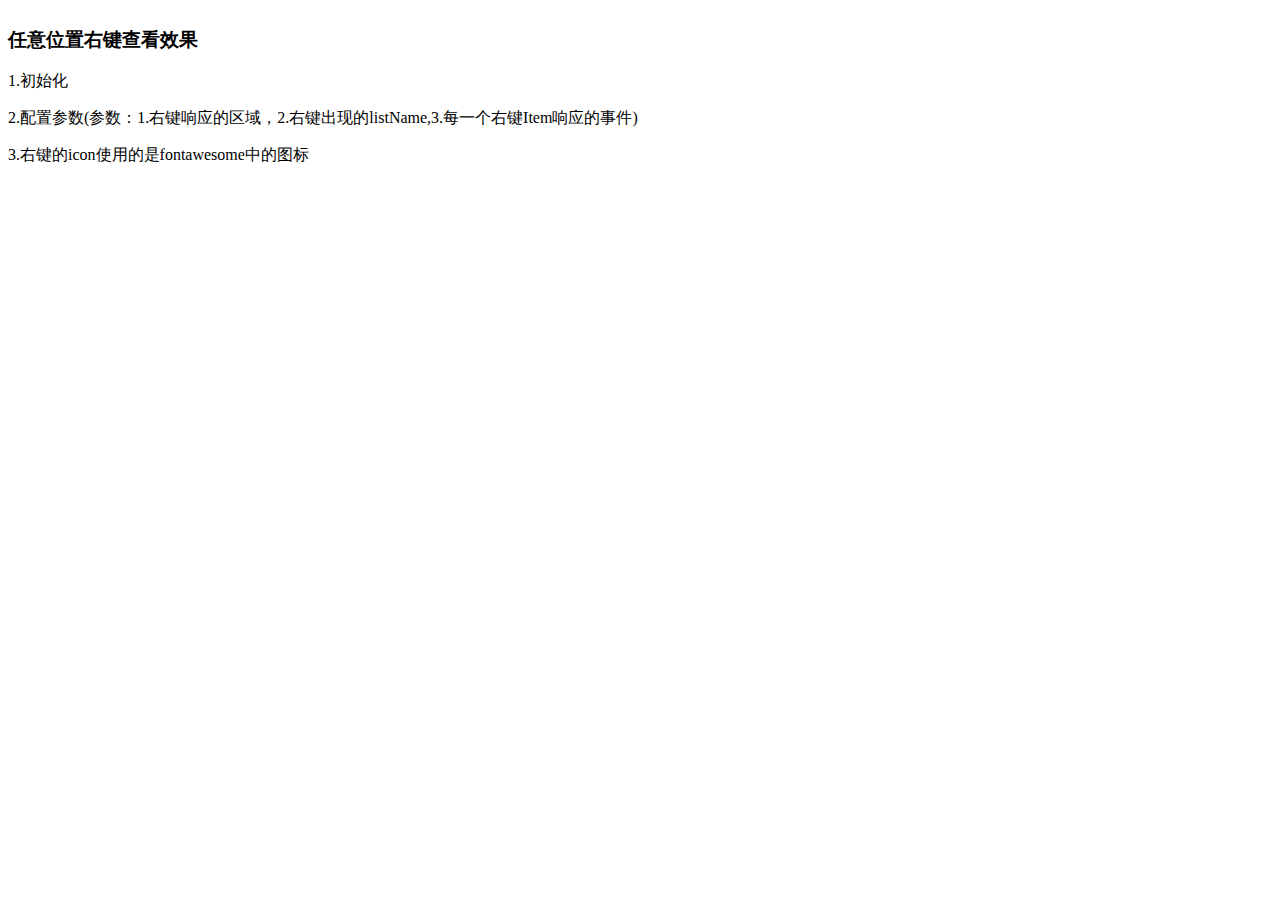
<file: Flie/jqueryRightMenu/index.html>
<!DOCTYPE html>
<html>
<head>
	<meta charset="utf-8">
	<meta http-equiv="X-UA-Compatible" content="IE=edge">
	<title>右键菜单</title>
	<link rel="stylesheet" href="assets/style.css">
	<link rel="stylesheet" type="text/css" href="http://www.jq22.com/jquery/font-awesome.4.6.0.css">
</head>
<body>

	<div class="box">
	<h3>任意位置右键查看效果</h3>
		<p>1.初始化</p>
		<p>2.配置参数(参数：1.右键响应的区域，2.右键出现的listName,3.每一个右键Item响应的事件)</p>
		<p>3.右键的icon使用的是fontawesome中的图标</p>
	</div>
	<script src="http://www.jq22.com/jquery/jquery-1.10.2.js"></script>
	<script src="assets/script.js"></script>
	<script>
		$(document).ready(function(){
			var rcm = window.RMenu;
			rcm.init({
				area:'body',
				items:{
					"edit":{name:"编辑",icon:'edit'},
					"del":{name:"删除",icon:'trash-o'},
					"add":{name:"添加",icon:'plus',items:{
						"new-text":{name:"添加文件",icon:'file-text'},
						"new-zip":{name:"添加ZIP",icon:'file-zip-o'}
					}},
					"refresh":{name:"刷新",icon:'refresh'},
					"down":{name:"下载按钮",icon:'cloud-download'},
					"new":{name:"新建",icon:'file',items:{
						"new-text":{name:"新建文件",icon:'file-text'},
						"new-zip":{name:"新建ZIP",icon:'file-zip-o'}
					}}
				},
				callback:function(res){
					if(res.data == 'edit'){
						console.log('点击了edit');
					}else if(res.data == 'del'){
						console.log('点击了del');
					}else if(res.data == 'add'){
						console.log('点击了add');
					}else if(res.data == 'refresh'){
						window.location.reload();
					}else if(res.data == 'down'){
						console.log('点击了download');
					}
				}
			})
		});

		
	</script>
</body>
</html>
</file>
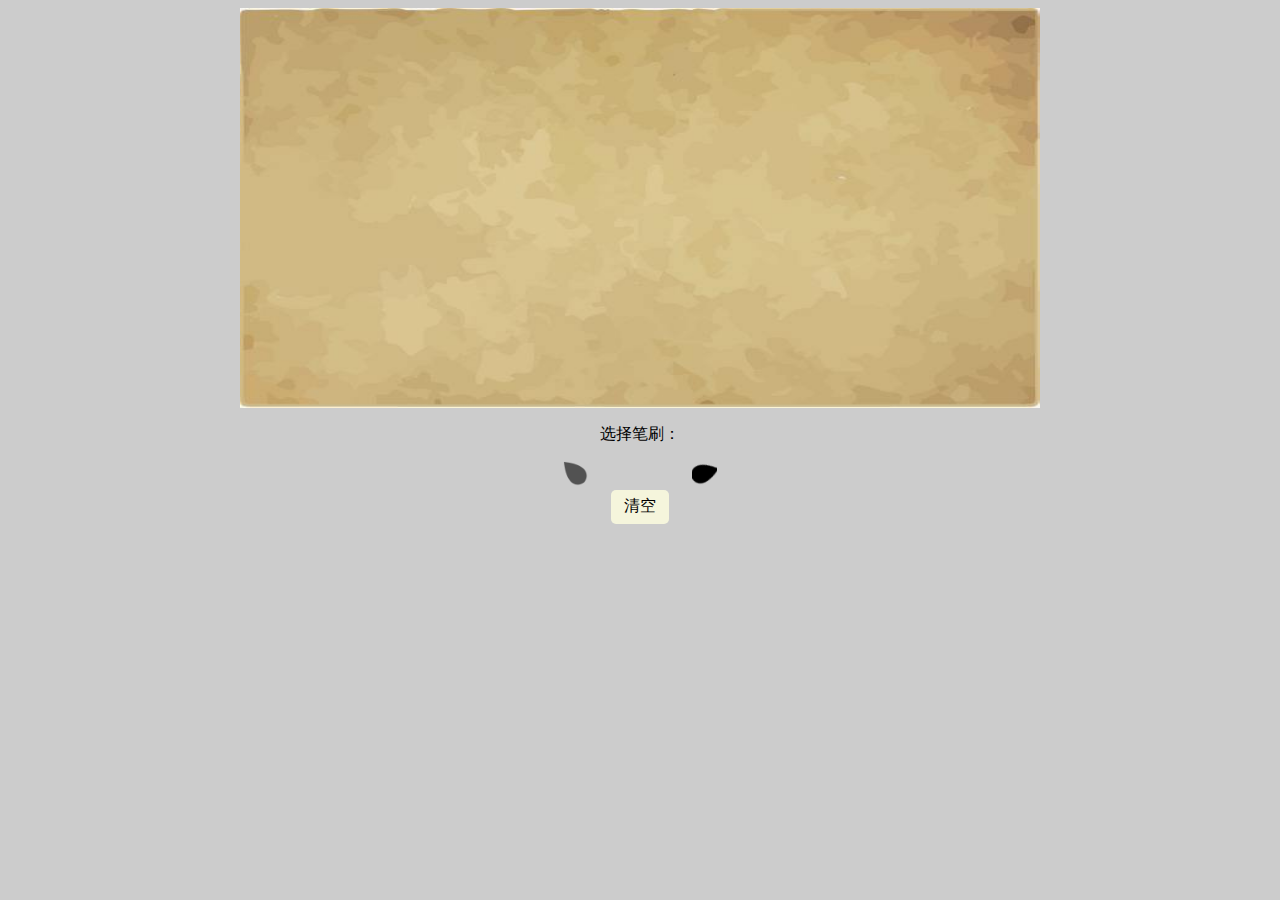
<file: game2.html>
﻿<!DOCTYPE html>
<html lang="en">
<head>
<meta charset="UTF-8">
<meta http-equiv="X-UA-Compatible" content="IE=edge">
<meta name="viewport" content="width=device-width, user-scalable=no, initial-scale=1.0, maximum-scale=1.0, minimum-scale=1.0">
<title>HTML5 canvas毛笔写字画板</title>
<style>
	body{
		background-color: #cccccc;
	}
	.paper{
		width: 50rem;
		height: 25rem;
		margin: 0 auto;
		background-image: url("img/paper.jpg");
		background-size: 100% 100%;
		background-repeat: no-repeat;
	}
	#graffiti{
		width: 800px;
		height: 400px;
	}
	.brush{
		margin: 0 auto;
		text-align: center;
		text-align: center;
	}
	#pen1,#pen2{
		width: 25px;
		height: 25px;
		cursor: pointer;
	}
	#pen1{
		margin-left: 100px;
	}
	.active{
		width: 35px;
		height: 35px;
		filter: opacity(0.6);
	}
	.clear{
		background-color: beige;
		padding: 0.5%;
		border-radius: 5px;
		width: 45px;
		margin: 0 auto;
		cursor: pointer;
	}
</style>
</head>
<body>

<div class="paper">
<canvas id="graffiti"></canvas>
</div>

<div class="brush">
<p>选择笔刷：</p>
<img src="img/pen2.png" class="active" id="pen2" alt="" onClick="selected(0)">
<img src="img/pen1.png" id="pen1" alt="" onClick="selected(1)">
<p onClick="clearPaper()" class="clear">清空</p>
</div>

<script type="text/javascript" src="js/brush.js"></script>
<script type="text/javascript">
(function (global) {
	const config = {
		el: 'graffiti', //canvasID选择器
		width: 800, //canvas宽
		height: 400, //canvas高
		brushId: 0, //选择笔刷
	};
	const brush = new Brush(config);
	global.clearPaper = function () {
		window.console.log('清空');
		brush.clear();
	}
	//选择笔刷
	const brushNode = document.querySelectorAll('.brush>img'); //两个笔刷图片标签（数组）
	global.selected = function(index) {
		for(let i = 0; i < brushNode.length; i++){
			if(index === i){
				brushNode[i].setAttribute('class','active');
				//改变选择的笔刷
				brush.img = brushNode[i];
			}else {
				brushNode[i].setAttribute('class','');
			}
		}
	}
})(window);
//上述JS写法包含了闭包概念，有不懂的同学可以多看看闭包函数。
</script>

<div style="text-align:center;">
</div>
</body>
</html>
</file>
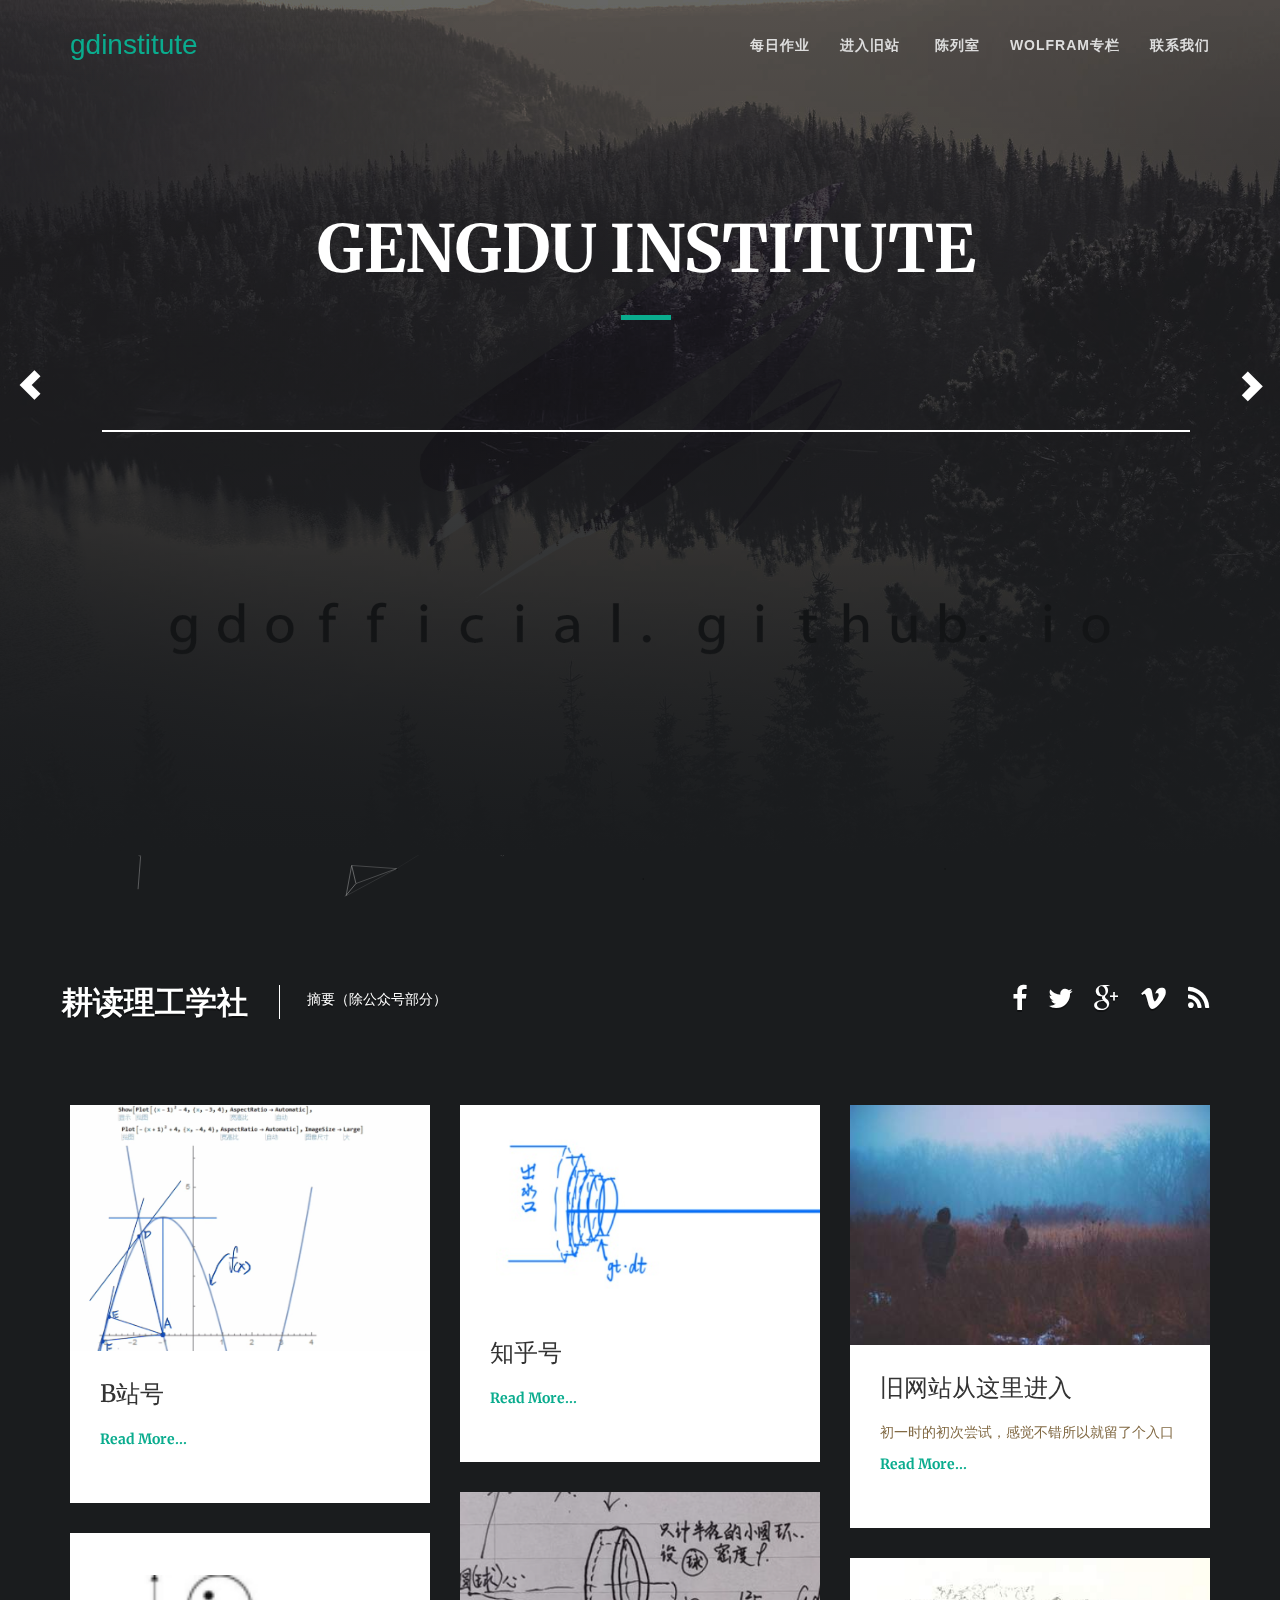
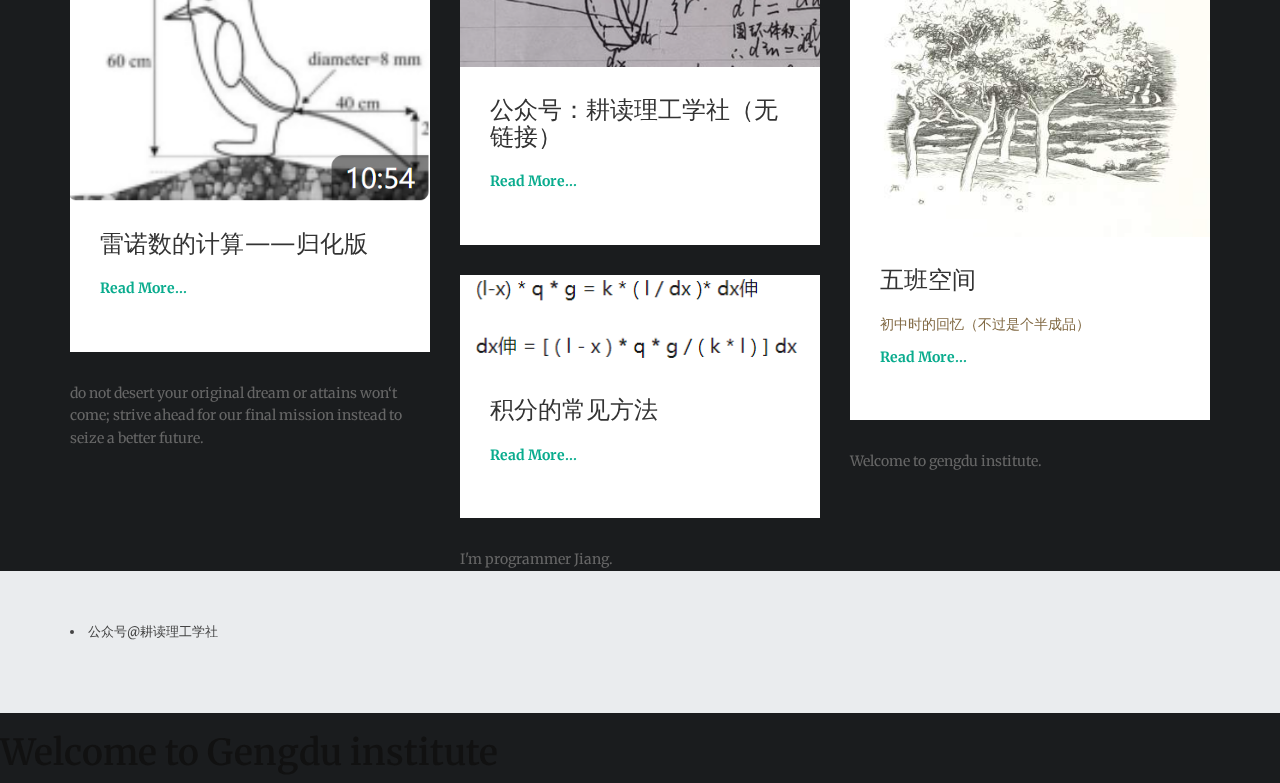
<file: inde.html>
<html>
<head>
  <!-- META DATA -->
	<meta charset="utf-8" />
    <meta http-equiv="X-UA-Compatible" content="IE=edge" />
    <meta name="viewport" content="width=device-width, initial-scale=1" />
    <link rel="shortcut icon" href="favicon.ico" /> 
	<title>姜尧耕/耕读理工学社</title>
  
	<!-- Bootstrap Core CSS -->
    <link rel="stylesheet" href="css/bootstrap.min.css"  type="text/css">
	
	<!-- Owl Carousel Assets -->
    <link href="owl-carousel/owl.carousel.css" rel="stylesheet">
    <!-- <link href="owl-carousel/owl.theme.css" rel="stylesheet"> -->
	
	<!-- Custom CSS -->
    <link rel="stylesheet" href="css/style.css">
	
	<!-- Custom Fonts -->
    <link rel="stylesheet" href="font-awesome-4.4.0/css/font-awesome.min.css"  type="text/css">
	
	<!-- HTML5 Shim and Respond.js IE8 support of HTML5 elements and media queries -->
    <!-- WARNING: Respond.js doesn't work if you view the page via file:// -->
    <!--[if lt IE 9]>
        <script src="js/html5shiv.js"></script>
        <script src="js/respond.min.js"></script>
    <![endif]-->
	
</head>

<body class="sub-page">	
	<!-- /////////////////////////////////////////Navigation -->
    <nav class="navbar navbar-default navbar-fixed-top">
        <div class="container">
            <!-- Brand and toggle get grouped for better mobile display -->
            <div class="navbar-header page-scroll">
                <button type="button" class="navbar-toggle" data-toggle="collapse" data-target="#bs-example-navbar-collapse-1">
                    <span class="sr-only">Toggle navigation</span>
                    <span class="icon-bar"></span>
                    <span class="icon-bar"></span>
                    <span class="icon-bar"></span>
                </button>
                <a class="navbar-brand page-scroll" href="inde.html">gdinstitute</a>
            </div>

            <!-- Collect the nav links, forms, and other content for toggling -->
            <div class="collapse navbar-collapse" id="bs-example-navbar-collapse-1">
                <ul class="nav navbar-nav navbar-right">
					<li>
                        <a class="page-scroll" href="home.html">每日作业</a>
                    </li>
					<li>
                        <a class="page-scroll" href="indem (2).html">进入旧站&nbsp;</a>
                    </li>
					<li>
                        <a class="page-scroll" href="archive.html">陈列室</a>
                    </li>
                    <li>
                        <a class="page-scroll" href="wlcnfaq/wolfram.html">wolfram专栏</a>
                    </li>
                    <li>
                        <a class="page-scroll" href="contact.html">联系我们</a>
                    </li>
                </ul>
            </div>
            <!-- /.navbar-collapse -->
        </div>
        <!-- /.container-fluid -->
    </nav>
	<!-- Navigation -->

	<!-- CAROUSEL -->
	<div id="carousel-example-generic" class="carousel slide hidden-xs" data-ride="carousel" data-interval="4000">
		<!-- Wrapper for slides -->
		<div class="carousel-inner">
			<div class="item active">
				<img src="images/banner1.png" alt="...">
				<!-- Static Header -->
				<div class="container">
				<div class="header-text hidden-xs">
					<div class="col-md-12 text-center">
						<h1>gengdu Institute</h1>
						<hr>
						<p></p>
						
									<!--<a href="www.baidu.com" class="btn btn-primary btn-xl page-scroll">about us</a>-->
					</div>
				</div><!-- /header-text -->
				</div>
			</div>
			<div class="item">
				<img src="images/banner1.png" alt="...">
				<!-- Static Header -->
				<div class="header-text hidden-xs">
					<div class="col-md-12 text-center">
						<h1>各大平台@姜尧耕</h1>
						<hr>
						<p>       </p>
						<p>       </p>
						
					</div>
				</div><!-- /header-text -->
			</div>
			
		</div>
		<!-- Controls -->
		<a class="left carousel-control" href="#carousel-example-generic" role="button" data-slide="prev">
			<span class="glyphicon glyphicon-chevron-left"></span>
		</a>
		<a class="right carousel-control" href="#carousel-example-generic" role="button" data-slide="next">
			<span class="glyphicon glyphicon-chevron-right"></span>
		</a>
	</div> <!-- Carousel -->
	
	<header class="container">
		<div class="site-branding">
			<h1 class="site-title">
				<a href="inde.html">
					<span>耕读理工学社</span>
				</a>
			</h1>
			<h2 class="site-description">摘要（除公众号部分）</h2>
		</div>
		<div class="social-links">
			<ul class="list-inline">
				<li><a href="#"><i class="fa fa-facebook"></i></a></li>
				<li><a href="#"><i class="fa fa-twitter"></i></a></li>
				<li><a href="#"><i class="fa fa-google-plus"></i></a></li>
				<li><a href="#"><i class="fa fa-vimeo"></i></a></li>
				<li><a href="#"><i class="fa fa-rss"></i></a></li>
			</ul>
		</div>
	</header>
	
	<!-- /////////////////////////////////////////Content -->
	<div id="page-content">
	
		<!-- ////////////Content Box 01 -->
		<section class="box-content box-1">
			<div class="container">
				<div class="row">
					<div class="col-md-4">
						<div class="box-item">
							<img src="images/d1.png" class="img-responsive"/>
							<div class="content">
								<h3>B站号</h3>
								
								<a href="https://space.bilibili.com/1360082724">Read More...</a>
								<br><br>
							</div>
						</div>
						<div class="box-item">
							<img src="images/d2.png" class="img-responsive"/>
							<div class="content">
								<h3>雷诺数的计算——归化版</h3>
								
								<a href="Reynolds Number.html">Read More...</a>
								<br><br>
							</div>
						</div>
						do not desert your original dream or attains won‘t come; strive ahead for our final mission instead to seize a better future. 
					</div>
					<div class="col-md-4">
						<div class="box-item">
							<img src="images/d3.png" class="img-responsive"/>
							<div class="content">
								<h3>知乎号</h3>
								<a href="https://www.zhihu.com/people/yu-qiao-geng-du-59-40">Read More...</a>
								<br><br>
							</div>
						</div>
						<div class="box-item">
							<img src="images/d4.png" class="img-responsive"/>
							<div class="content">
								<h3>公众号：耕读理工学社（无链接）</h3>
								<a href="#">Read More...</a>
								<br><br>
							</div>
						</div>
						<div class="box-item">
							<img src="images/d5.png" class="img-responsive"/>
							<div class="content">
								<h3>积分的常见方法</h3>
								<a href="https://www.bilibili.com/video/BV1XL41137Ca?spm_id_from=333.999.0.0">Read More...</a>
								<br><br>
							</div>
						</div>
						I'm programmer Jiang. 
					</div>
					<div class="col-md-4">
						<div class="box-item">
							<img src="images/5.jpg" class="img-responsive"/>
							<div class="content">
								<h3>旧网站从这里进入</h3>
								<p>初一时的初次尝试，感觉不错所以就留了个入口</p>
								<a href="indem (2).html">Read More...</a>
								<br><br>
							</div>
						</div>
						<div class="box-item">
							<img src="images/12.jpg" class="img-responsive"/>
							<div class="content">
								<h3>五班空间</h3>
								<p>初中时的回忆（不过是个半成品）</p>
								<a href="indem.html">Read More...</a>
								<br><br>
							</div>
						</div>
						
						Welcome to gengdu institute.  
					</div>
				</div>
			</div>
		</section>
	</div>
	
	<!-- FOOTER -->
	<footer>
		<div class="wrap-footer">
			<div class="container">
				<div class="row"> 
					<div class="col-footer col-md-3">
							<li><a href="#">公众号@耕读理工学社</a>
							</li>
							</li>
						</ul>
					</div>
				</div>
			</div>
		</div>
	</footer>
  
	<!-- jQuery -->
	<script type="text/javascript" src="js/jquery-2.1.1.js"></script>
	<script type="text/javascript" src="js/bootstrap.min.js"></script>
	
	<!-- Custom Theme JavaScript -->
	<script src="js/agency.js"></script>

	<!-- Plugin JavaScript -->
	<script src="js/jquery.easing.min.js"></script>
	<script src="js/classie.js"></script>
	<script src="js/cbpAnimatedHeader.js"></script>
	</script>
	<!--动态背景特效-->
	<script type="text/javascript" color="255,255,255" opacity='0.7' zIndex="-2" count="200"
		src="heheda/js/canvas-nest.min.js"></script>
	<!-- 禁止右键和禁止选中文字 -->
    <h2 onclick="A1()"><span></span><span>Welcome to Gengdu institute</span></h2>
    <body onselectstart="return false" oncontextmenu=self.event.returnValue=false></body>
	<!-- 背景音乐代码 -->
	<audio autoplay="autopaly" loop="loop" src="https://blog.heheda.top/0.m4a" type="audio/mpeg" />
	</audio>
</body>
</html>
</file>
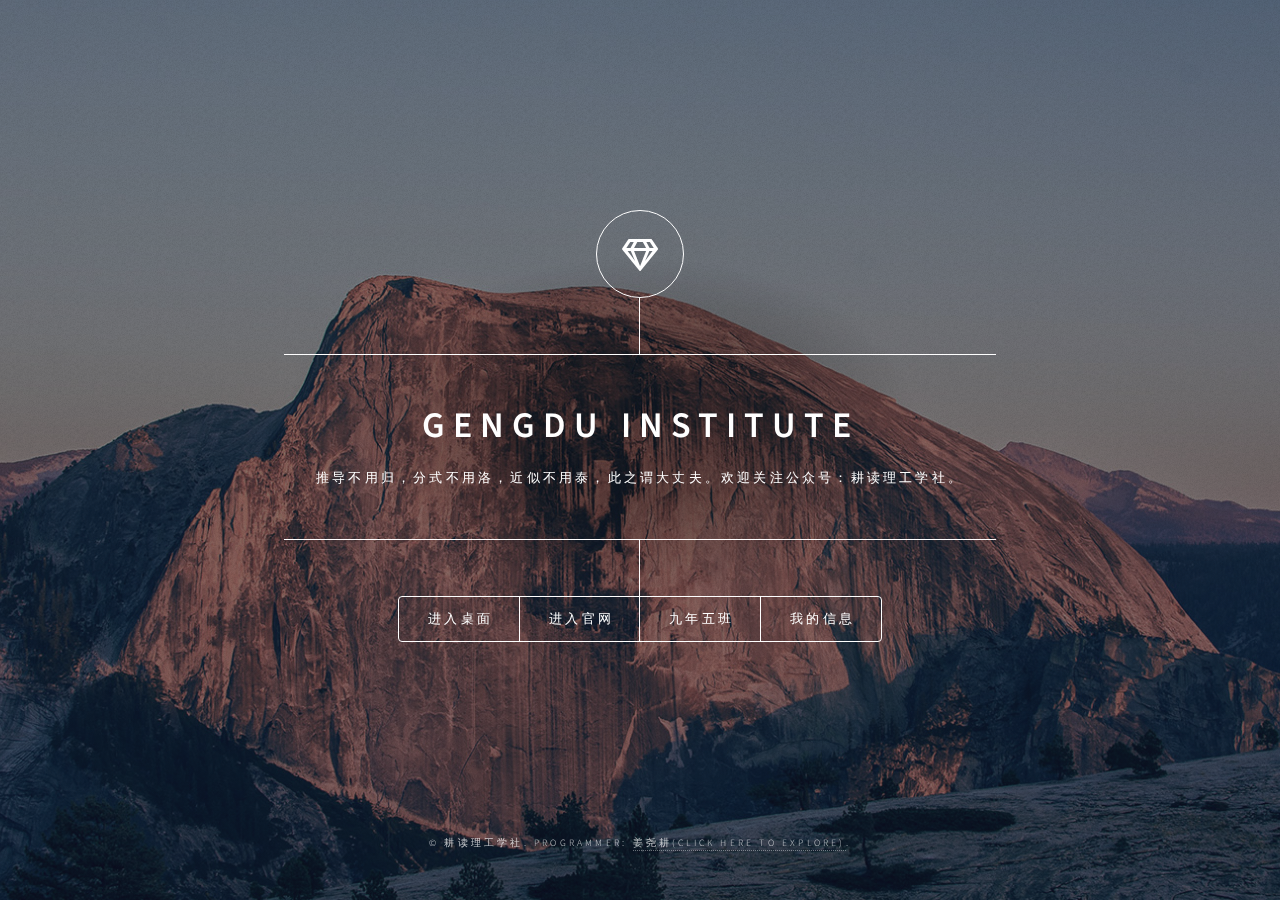
<file: indem (2).html>
<!DOCTYPE HTML>
<!--
	Dimension by HTML5 UP
	html5up.net | @ajlkn
	Free for personal and commercial use under the CCA 3.0 license (html5up.net/license)
-->
<html>
	<head>
		<title>耕读理工学社</title>
		<meta charset="utf-8" />
		<meta name="viewport" content="width=device-width, initial-scale=1, user-scalable=no" />
		<link rel="stylesheet" href="assets/css/main.css" />
		<noscript><link rel="stylesheet" href="assets/css/noscript.css" /></noscript>
	</head>
	<body class="is-preload">

		<!-- Wrapper -->
			<div id="wrapper">

				<!-- Header -->
					<header id="header">
						<div class="logo">
							<span class="icon fa-gem"></span>
						</div>
						<div class="content">
							<div class="inner">
								<h1>Gengdu Institute</h1>
								<p>推导不用归，分式不用洛，近似不用泰，此之谓大丈夫。欢迎关注公众号：耕读理工学社。<br />
							</div>
						</div>
						<nav>
							<ul>
								<li><a href="HTML/Loading.html">进入桌面</a></i>
								<li><a href="index1.html">进入官网</a></i>
								<li><a href="indem.html">九年五班</a></i>
								<li><a href="https://github.com/gdins">我的信息</a></i>
								<!--<li><a href="#elements">Elements</a></li>-->
							</ul>
						</nav>
					</header>

				<!-- Main -->
					

				<!-- Footer -->
					<footer id="footer">
						<p class="copyright">&copy; 耕读理工学社. Programmer: <a href="https://www.github.com/gdins">姜尧耕(click here to explore)</a>.</p>
					</footer>

			</div>

		<!-- BG -->
			<div id="bg"></div>

		<!-- Scripts -->
			<script src="assets/js/jquery.min.js"></script>
			<script src="assets/js/browser.min.js"></script>
			<script src="assets/js/breakpoints.min.js"></script>
			<script src="assets/js/util.js"></script>
			<script src="assets/js/main.js"></script>

	</body>
</html>
</file>
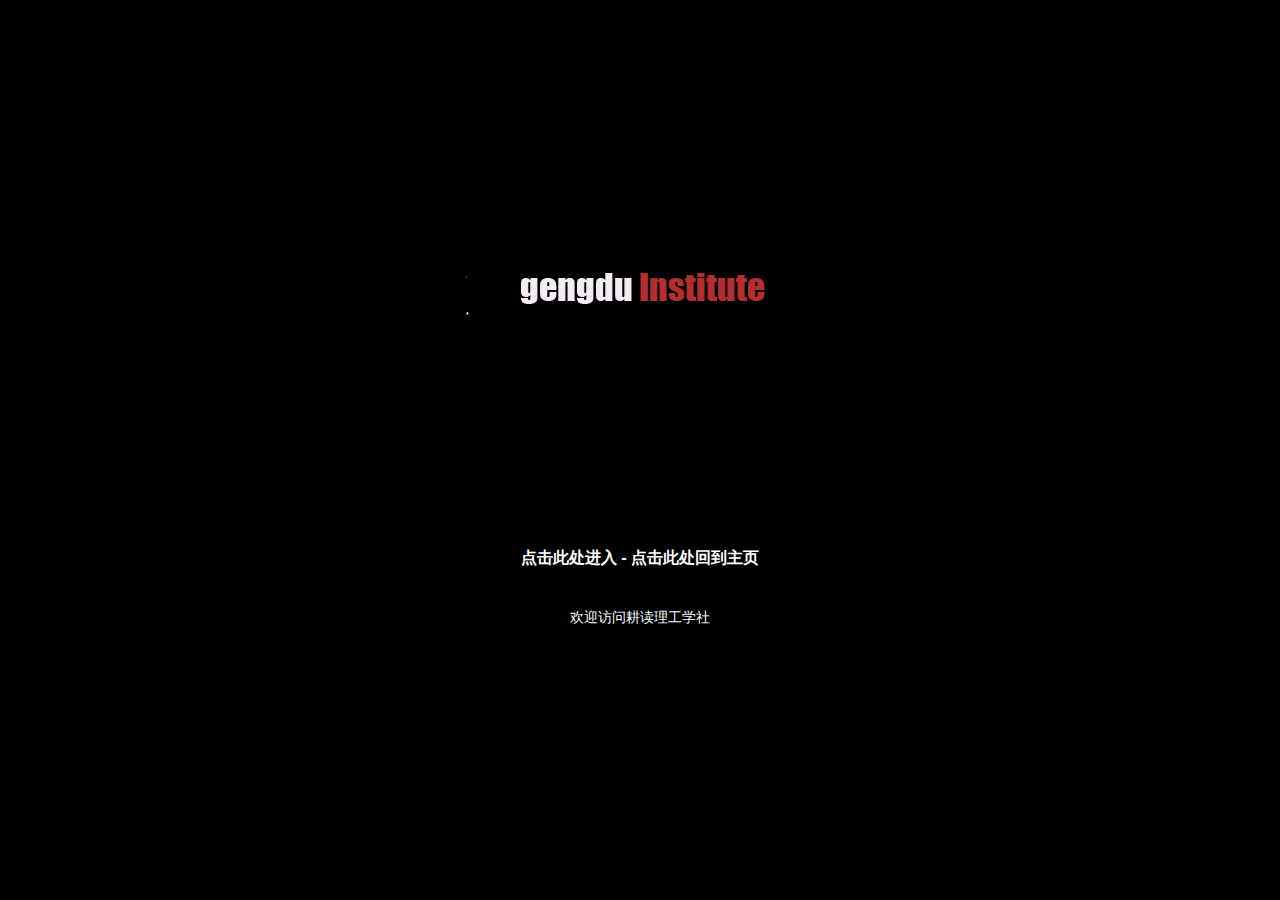
<file: indem.html>
﻿<html>
<head>
	<meta http-equiv="Content-Type" content="text/html; charset=utf-8">
	<meta charset="utf-8">
	<meta name="viewport" content="width=device-width, initial-scale=1.0, user-scalable=no, minimum-scale=1.0, maximum-scale=1.0" />
	<meta name="apple-mobile-web-app-capable" content="yes" />
	<meta name="renderer" content="webkit">
	<link rel="shortcut icon" href="favicon.ico" /> 
	<title>欢迎访问耕读理工学社</title>
	<meta name="keywords" content="吴昊博客导航页,吴昊,吴昊博客,吴昊先生的博客,吴昊linux,吴昊运维" />
	<meta name="description" content="欢迎访问吴昊博客导航页，博主拥有多年Linux运维从业经验，专注于Linux平台的系统维护以及软件应用。" />
	<link rel="stylesheet" id="fontawesome-style-css" href="1.css" type='text/css' media='all' />
		
</head>

<body ondragstart="window.event.returnValue=false" oncontextmenu="window.event.returnValue=false" onselectstart="event.returnValue=false">
<div id="container">
	<div>
	<a href="/"><img src="rewrite_now.png" alt="吴昊博客" ></a>
	<br/>
	<br/>
	  <h1 id="h1">天津益中学校18级九年五班</h1>	
        <h2 id="h2">欢迎您</h2>
		<br/>
		<br/>
		<h3 id="h3">
		<a href="https://pt21826571.icoc.vc/" target="_blank" >点击此处进入</a> -
			<a href="https://gdins.github.io/" target="_blank" >点击此处回到主页</a> 
		</h3>
		<br/>
		<span>欢迎访问耕读理工学社</span>
		<br/>
		<p>
		<br/>
		<br/>
		</p>
		<br/>
	</div>
</div>
<canvas id="canvas" width="1920" height="849"></canvas>

<script type='text/javascript' src='2.js'></script>
<script type='text/javascript' src='3.js'></script>
<!--Github:https://github.com/whsir/BridgeDeck-->

</body>
</html>
</file>
<file: Flie/jqueryRightMenu/assets/style.css>
body{
	position: absolute;
	top: 0px;
	bottom: 0px;
	right: 0px;
	left: 0px;
	overflow: hidden;
	font-family: "微软雅黑";
}

.RCM-Main{
	position: absolute;
}
.RCM-container{
	border: 1px solid rgb(141, 141, 141);
	padding: 5px 0px;
	display: block;
	box-shadow: 0px 0px 2px #ccc;
	font-size: 14px;
	border-radius: 3px;
	z-index: 10000;
	background: rgba(136, 136, 136, 0.521);
	color: #000;
}
.RCM-container ul{
	list-style: none;
	padding: 0px;
	margin: 0px;
}

.RCM-container ul li{
	/* width: 70px; */
	height: 30px;
	line-height: 30px;
	/* text-align: center; */
	padding:0px 18px 0px 15px;
	cursor: pointer;
	position: relative;
}

.RCM-container ul li:hover{
	background-color: rgba(52, 58, 64, 1.0);
	color: #fff;
}

.textcenter{
	text-align: center;
}

.fa-align-right{
	position: absolute;
	right: 0px;
	top: 10px;
}
.RCM-child{
	position: absolute;
	top: 0px;
	width: 100%;
}
</file>
<file: assets/css/noscript.css>
/*
	Dimension by HTML5 UP
	html5up.net | @ajlkn
	Free for personal and commercial use under the CCA 3.0 license (html5up.net/license)
*/

/* BG */

	body.is-preload #bg:before {
		background-color: transparent;
	}

/* Header */

	body.is-preload #header {
		-moz-filter: none;
		-webkit-filter: none;
		-ms-filter: none;
		filter: none;
	}

		body.is-preload #header > * {
			opacity: 1;
		}

		body.is-preload #header .content .inner {
			max-height: none;
			padding: 3rem 2rem;
			opacity: 1;
		}

/* Main */

	#main article {
		opacity: 1;
		margin: 4rem 0 0 0;
	}
</file>
<file: 1.css>
{margin:0;padding:0;-webkit-box-sizing:border-box;-moz-box-sizing:border-box;-ms-box-sizing:border-box;-o-box-sizing:border-box;box-sizing:border-box;}html,body{margin:0;padding:0;font:14px/1.5 'Lato',sans-serif;color:#fefeff;-webkit-font-smoothing:antialiased;font-weight:normal;}body{background:#000;-webkit-touch-callout:none;-webkit-user-select:none;-khtml-user-select:none;-moz-user-select:none;-ms-user-select:none;user-select:none;}h1{font:2.1em 'Cinzel',serif;font-weight:180;letter-spacing:0.1em;text-shadow:0 0 25px rgba(254,254,255,0.85);}h2{font:1.5em 'Cinzel',serif;font-weight:130;letter-spacing:0.2em;text-shadow:0 0 20px rgba(254,254,255,0.65);text-transform:uppercase;}[class^="letter"]{-webkit-transition:opacity 3s ease;-moz-transition:opacity 3s ease;-transition:opacity 3s ease;}.letter-0{transition-delay:0.2s;}.letter-1{transition-delay:0.4s;}.letter-2{transition-delay:0.6s;}.letter-3{transition-delay:0.8s;}.letter-4{transition-delay:1.0s;}.letter-5{transition-delay:1.2s;}.letter-6{transition-delay:1.4s;}.letter-7{transition-delay:1.6s;}.letter-8{transition-delay:1.8s;}.letter-9{transition-delay:2.0s;}.letter-10{transition-delay:2.2s;}.letter-11{transition-delay:2.4s;}.letter-12{transition-delay:2.6s;}.letter-13{transition-delay:2.8s;}.letter-14{transition-delay:3.0s;}h1,h2{visibility:hidden;-webkit-transform:translate3d(0,0,0);-moz-transform:translate3d(0,0,0);transform:translate3d(0,0,0);}h1.transition-in,h2.transition-in{visibility:visible;}h1 [class^="letter"],h2 [class^="letter"]{opacity:0;}h1.transition-in [class^="letter"],h2.transition-in [class^="letter"]{opacity:1;}#container{display:table;position:absolute;z-index:20;width:100%;height:100%;text-align:center;cursor:default;}#container > div{display:table-cell;vertical-align:middle;}#container p{position:absolute;width:100%;left:0;bottom:25px;font-size:60%;letter-spacing:0.1em;font-weight:300;color:#76747a;-webkit-font-smoothing:subpixel-antialiased;font-smoothing:subpixel-antialiased;}#container p strong{color:#b3abc5;}#container p span{font-size:80%;padding:0 2px;}#canvas{position:absolute;z-index:10;top:0;left:0;width:100%;height:100%;cursor:default;}#stats{position:absolute;z-index:10;left:10px;top:10px;}.dg.ac{z-index:100 !important;}a:hover{color:#CCCCCC;text-decoration:underline;}a,a:link{color:#fff;text-decoration:none;}.STYLE1{font-family:Arual;font-weight:bold;}.STYLE2{color:#FF0000}
</file>
<file: css/style.css>
/*
Free Bootstrap Themes : http://www.html5xcss3.com
*/


/* ==== Google font ==== */
@import url(https://fonts.googleapis.com/css?family=Merriweather);
@import url(https://fonts.googleapis.com/css?family=Open+Sans);

/* ---------------------------------------------------------------------------- */
/* ------------------------------------Html-Body------------------------------- */
/* ---------------------------------------------------------------------------- */
body {font-family: 'Merriweather', serif;color: #666;background: #1A1C1E;font-size: 14px;line-height: 1.6em;font-weight: 400;position: relative;}
html, body {width:100%; padding:0; margin:0;}

::-moz-selection{background:#000;color:#fff;text-shadow:none}
::selection{background:#000;color:#fff;text-shadow:none}
/* ---------------------------------------------------------------------------- */
/* ---------------------------------------------------------------------------- */
/* ---------------------------------------------------------------------------- */
html { -webkit-text-size-adjust: none;}
.video embed,.video object,.video iframe { width: 100%;  height: auto;}
img{max-width:100%;	height: auto;width: auto\9; /* ie8 */}
figure { margin: 0; }

h1 {font-size: 38px;}
h2 {font-size: 36px;}
h3 {font-size: 32px;}
h4 {font-size: 28px;}
h5 {font-size: 24px;}
h6 {font-size: 20px;}

h1,h2,h3,h4,h5,h6 {font-weight: 600;color: #111;}

p { color:#816943;}

a {
   color: #333;
   -webkit-transition: all .2s ease-in-out;
   -moz-transition: all .2s ease-in-out;
   transition: all .2s ease-in-out;
}

a:hover,
a:focus {text-decoration: underline;color: #333;}

input:not([type]), input[type="color"], input[type="email"], input[type="number"], input[type="password"], input[type="tel"], input[type="url"], input[type="text"], input[type="search"], textarea, .form-control, select {
    border: 2px solid #E7E7E7;
    border-radius: 0 0 0 0;
    box-shadow: none;
    color: #999999;
    display: block;
    font-size: 14px;
    font-weight: normal;
    height: 40px;
    line-height: 1.2;
    margin: 10px 0;
    outline: medium none;
    padding: 5px 10px 0;
    transition: border-color 0.2s ease-in-out 0s, color 0.2s ease-in-out 0s;
    width: 100%;
	background-color: transparent;
    border: 2px solid #444444;
}

.f-right{float: right;}
.f-left{float: left;}
.t-center{text-align: center; margin: 0 auto;}
.t-right{text-align: right;}
.t-left{text-align: left;}

.post{}
.post:after, .post:before, article:after, article:before, section:after, section:before{clear: both; content: '\0020'; display: block; visibility: hidden; width: 0; height: 0;}

.clear{content: "\0020"; display: block; height: 0; clear: both; visibility: hidden; }
.clearfix:after, .clearfix:before{clear: both; content: '\0020'; display: block; visibility: hidden; width: 0; height: 0;}

.no-gutter > [class*=col-] {
    padding-right: 0;
    padding-left: 0;
}

.text-primary {
    color: #0AAC8E;
}

hr{max-width: 50px;
    border-color: #0AAC8E;
    border-width: 5px;}

/* ---------------------------------------------------------------------------- */
/* ----------------------------------Navbar------------------------------------ */
/* ---------------------------------------------------------------------------- */
.navbar-default .navbar-nav > .active > a, .navbar-default .navbar-nav > .active > a:hover, .navbar-default .navbar-nav > .active > a:focus{background: none;}
.navbar-default {border-color: transparent;background-color: #222;}
.navbar-default .navbar-brand {font-family: Helvetica,Arial,cursive;color: #0AAC8E;}
.navbar-default .navbar-brand:hover,
.navbar-default .navbar-brand:focus,
.navbar-default .navbar-brand:active,
.navbar-default .navbar-brand.active {color: #fec503;}

.navbar-default .navbar-collapse {border-color: rgba(255,255,255,.02);}

.navbar-default .navbar-toggle {border: none;background-color: #0AAC8E;}
.navbar-default .navbar-toggle span.icon-bar{background-color: #fff;}
.navbar-default .navbar-toggle:hover,
.navbar-default .navbar-toggle:focus {background-color: #0AAC8E;}

.navbar-default .nav li a {text-transform: uppercase;font-family: Helvetica,Arial,sans-serif;font-weight: bold;letter-spacing: 1px;color: #ddd;}
.navbar-default .nav li a:hover,
.navbar-default .nav li a:focus {outline: 0;color: #fff;}

.navbar-default .navbar-nav>.active>a {border-radius: 0;color: #ddd;background: none;}
.navbar-default .navbar-nav>.active>a:hover,
.navbar-default .navbar-nav>.active>a:focus {}

@media(min-width:768px) {
    .navbar-default {
        padding: 20px 0;
        border: 0;
        background-color: transparent;
        -webkit-transition: padding .3s;
        -moz-transition: padding .3s;
        transition: padding .3s;
    }

    .navbar-default .navbar-brand {
        font-size: 2em;
        -webkit-transition: all .3s;
        -moz-transition: all .3s;
        transition: all .3s;
    }
    .navbar-default.navbar-shrink {
        padding: 0;
        background-color: rgba(0, 0, 0, 0.9);
    }
	
	.navbar-default.navbar-shrink .nav li a{color: #ddd;}
	.navbar-default.navbar-shrink .nav li a:hover,
	.navbar-default.navbar-shrink .nav li a:focus
	{color: #fff;}
	
    .navbar-default.navbar-shrink .navbar-brand {
        font-size: 1.5em;
    }
}

/* Carousel Styles */
.carousel-inner {position: relative;z-index: -1;}
.carousel-inner::before{background: rgba(0, 0, 0, 0.6) linear-gradient(transparent, #1a1c1e) repeat scroll 0 0;bottom: 0;content: "";display: block;height: 100%;left: 0;position: absolute;width: 100%;z-index: 10;}
.carousel-inner img {width: 100%;}

.carousel-control {width: 0;}
.carousel-control.left,
.carousel-control.right {opacity: 1;filter: alpha(opacity=100);background-image: none;background-repeat: no-repeat;text-shadow: none;}
.carousel-control .glyphicon-chevron-left, 
.carousel-control .glyphicon-chevron-right, 
.carousel-control .icon-prev, 
.carousel-control .icon-next {position: absolute;top: 45%;z-index: 5;display: inline-block;}
.carousel-control .glyphicon-chevron-left,
.carousel-control .icon-prev {left: 30px;}
.carousel-control .glyphicon-chevron-right,
.carousel-control .icon-next {right: 30px;}
.carousel-control.left span:hover,
.carousel-control.right span:hover {opacity: .7;filter: alpha(opacity=70);}


.carousel-inner > .item {margin-left:0;margin-top:0;margin-bottom:0;padding-left: 0;width: 100%;height: auto;}
.carousel-inner > .item > img,
.carousel-inner > .item > a > img {display: block;max-width: 100%;height: auto;margin-left:0;padding-left: 0;}

/* Carousel Header Styles */
.header-text {position: absolute;top: 25%;left: 8%;right: auto;width: 85%;color: #fff;z-index: 9999;border-bottom: 2px solid #fff;padding-bottom: 60px;}
.header-text h1{margin-top: 0;margin-bottom: 0;text-transform: uppercase;font-weight: 700;color: #fff;font-size: 65px;}
.header-text hr{margin: 30px auto;}
.header-text p{ margin-bottom: 50px;font-size: 18px;font-weight: 300;color: rgba(255,255,255,.7);}
.header-text .btn-primary{background-color: #0AAC8E;border:none;padding: 10px 20px;}


/* ---------------------------------------------------------------------------- */
/* ----------------------------------Header------------------------------------ */
/* ---------------------------------------------------------------------------- */	
.sub-page header{min-height: 250px;padding: 130px 7px 0;}
.index-page header{margin-top: -220px;margin-bottom: 250px;}
@media(max-width:767px){
	.index-page header{margin-top: 130px;margin-bottom: 0px;}
}
.site-branding {
    display: inline-block;
    float: left;
    margin: 0;
}
h2.site-description {
    margin: 7px;
    padding-left: 1.2em;
	font-size: 14px;
	font-weight: 300;
}
.site-title, .site-description {
    display: inline-block;
    margin: 0;
    vertical-align: top;
	text-shadow: 0 2px 0 rgba(0, 0, 0, 0.4);
	color: #fff;
}
h1.site-title{font-size: 31px;text-transform: uppercase;color: #fff;border-right: 1px solid #fff;padding-right: 1em;}
h1.site-title a{color: #fff;margin: 0;}
h1.site-title a:hover {text-decoration: none;}

.social-links{float: right;}
.social-links i.fa{color: #fff;text-shadow: 0 2px 0 rgba(0, 0, 0, 0.4);font-size: 27px;margin: 0 4px;}

/* ---------------------------------------------------------------------------- */
/* ---------------------------------Content------------------------------------ */
/* ---------------------------------------------------------------------------- */	
#page-content{}

/* ---HomePage--- */
.index-page .box-content {padding: 100px 0;}
.index-page .box-content.box-1 {margin-top: -300px;}
@media(max-width:767px){
	.index-page .box-content.box-1 {margin-top: 0;}
}
.box-content.box-1 .box-item{background-color: #fff;margin: 0 auto 30px;max-width: 500px;}
.box-content.box-1 .box-item:hover img{opacity: 0.9;} 
.box-content.box-1 .box-item .content{padding: 10px 30px 30px;} 
.box-content.box-1 .box-item img {width: 100%;}
.box-content.box-1 .box-item a{color: #0aac8e;font-weight: bold;}
.box-content.box-1 .box-item .content h3{font-weight: 500;color: #333;font-size: 24px;margin-bottom: 20px;} 
.box-content.box-1 .box-item .content span{color: #bbb;font-size: 15px;}

/* ----------------- */
/* ---MainContent--- */
#main-content {margin: 0 0 80px;background: #fff;}
@media(max-width:767px){
}

article{}
article:after, article:before{clear: both; content: '\0020'; display: block; visibility: hidden; width: 0; height: 0;}
article .info {margin: 5px 0 10px 0;}
article .info span{display: block;}
article .info a{color: #17B3E8;text-decoration: none;}
article .info a:hover {color:#000;}
article h1 {font-size: 30px;}
article h2 {font-size: 22px;}
article img{width:auto;}
article .art-content{padding: 50px;}

/* ----------------- */
/* -----SideBar----- */
#sidebar{}

.widget{padding: 50px;}
.widget:after, .widget:before{clear: both; content: '\0020'; display: block; visibility: hidden; width: 0; height: 0;}
.widget ul li{list-style:none;}
.widget .heading { margin: 20px 0;}
.widget .heading h4 {font-size: 25px;}
.widget .content {margin-top:30px;}

.wid-related {}
.wid-related h4{font-weight: 500;font-size: 20px;}

/* ---------------------------------------------------------------------------- */
/* ----------------------------------Footer------------------------------------ */
/* ---------------------------------------------------------------------------- */
footer{color: #444;font-size: 13px;}
footer ul {padding: 0;margin-top: 10px;}
footer ul li{list-style: none;}
footer a {color: #444;}
footer a:hover {color: #fff;text-decoration: underline;}	

footer .col-footer{margin: 10px 0 30px;}

footer .wrap-footer{padding:40px 0; background-color:#EAECEE;}
footer .bottom-footer{background-color: #EAECEE;color: #fff;text-align: center;padding: 40px 0px 70px;}
footer .bottom-footer a{font-weight: bold;}
footer .bottom-footer a:hover{color: #444;}
footer ul.social-buttons li a{display: block;width: 35px;height: 35px;border-radius: 100%;font-size: 20px;color: #222;background-color: #fff;transition-duration: 0.4s;}
footer ul.social-buttons li a:hover{background-color: #0aac8e;color: #fff;}
footer ul.social-buttons li a i{margin-top: 7px;}

.footer-title:before {background-color: #0aac8e;content: "";height: 1em;left: 0;margin-top: -0.5em;position: absolute;top: 50%;width: 3px;}
.footer-title {display: block;font-weight: bold;letter-spacing: 1px;margin-top: -5px;padding-left: 13px;position: relative;text-transform: uppercase;font-size: 14px;color: #333;margin-top: 20px;}

.footer-tags a{color: #444; border: 1px solid #444; padding: 4px 10px;line-height: 2.4;font-size: 13px;text-transform: capitalize;}
.footer-tags a:hover{color: #fff;text-decoration: none;background: #0aac8e;border: 1px solid #0aac8e;}

.widget_recent_entries li{
    border-bottom: 1px solid rgba(255, 255, 255, 0.1);
    color: #999999;
    font-size: 11px;
    margin-bottom: 0;
    padding: 15px 0 16px;
    text-transform: uppercase;
}
 .widget_recent_entries li a:before {
    content: "";
    font-family: "FontAwesome";
    left: 0;
    line-height: 1;
    margin-top: -5px;
    position: absolute;
    top: 50%;
}
.widget_recent_entries li a {font-weight:bold;text-transform:uppercase;color: #444;display:inline-block;position:relative;padding-left:14px;letter-spacing:1px;font-size: 10px;}
/* ---------------------------------------------------------------------------- */
/* -------------------------------------Contact-------------------------------- */
/* ---------------------------------------------------------------------------- */
.contact h2{font-size: 34px; font-weight: 500;letter-spacing: 3px;padding-top: 20px ;text-align: center;}

#contact_form {padding:25px;}

#ff label {cursor:pointer;margin:px 0;display:block;font-weight:bold;}
#ff input {display:block;width:100%;color:#000;padding:10px;margin: 5px 0 25px 0;}
#ff textarea {display:block;width:100%;height:200px;background-color:#fff; color:#000;padding:10px;margin: 5px 0 25px 0;}

#ff .sendButton {border: none;cursor:pointer;background-color: #000;-webkit-border-radius:3px;-moz-border-radius:3px;border-radius:3px;;width:100px;color:#ffffff;}
#ff .sendButton:hover {background-color: #333;}

.message{text-align: center;margin: 50px 0;}
.message .wrap{	padding: 50px; background: #ffffff; border: 1px solid #333333;display: inline-block;border-radius: 5px;-webkit-border-radius: 5px;-moz-border-radius: 5px;-khtml-border-radius: 5px;}
.message .back{margin-top: 30px;}

/* ---------------------------------------------------------------------------- */
/* ------------------------------------Button---------------------------------- */
/* ---------------------------------------------------------------------------- */
.btn {
	border-radius: 2px;
	position: relative;
	display: inline-block;
	outline: none;
	color: #fff;
	text-decoration: none;
	text-transform: uppercase;
	letter-spacing: 1px;
	font-weight: 400;	
	text-shadow: 0 0 1px rgba(255,255,255,0.3);
	font-size: 13px;
}
a.btn:focus{outline: 0;}

.btn-skin {padding: 7px 20px;line-height: 26px;font-weight: bold;color: #fff;background-color: #0AAC8E;}

/* ---------------------------------------------------------------------------- */
/* ----------------------------------Background gradients---------------------------------- */
/* ---------------------------------------------------------------------------- */
.site-gradients figure:before { background-color: #000; }
.site-gradients-media:before{
	background: transparent;
	background: -webkit-linear-gradient(       top, rgba(26,28,30, 0) 0%, #1a1c1e 100% );
	background:         linear-gradient( to bottom, rgba(26,28,30, 0) 0%, #1a1c1e 100% );
}
.site-gradients-media{
	position: absolute;
	width: 100%;
	max-width: 100%;
	max-height: 100%; /* the banner will be the height of the screen size due to fixed positioning */
	left: 0;
	top: 0;
	overflow: hidden;
	z-index: -1;
}
.site-gradients-media:before{
	content: '';
	position: absolute;
	display: block;
	width: 100%;
	height: 62%;
	left: 0;
	bottom: 0;
	z-index: 1;
}
.site-gradients figure {
	position: relative;
	z-index: 0;
}
.site-gradients figure:before {
	content: '';
	position: absolute;
	display: block;
	width: 100%;
	height: 100%;
	left: 0;
	top: 0;
	opacity: .4;
	z-index: 1;
}

.site-gradients img {
	position: relative;
	width: 100%;
	height: auto;
	z-index: 0;
}
.site-gradients img {
	top: -20px;
	-webkit-transform: scaleX(-1);
	   -moz-transform: scaleX(-1);
		-ms-transform: scaleX(-1);
			transform: scaleX(-1);
	-webkit-filter: blur(10px) grayscale(100%) contrast(66%);
	   -moz-filter: blur(10px) grayscale(100%) contrast(66%);
		-ms-filter: blur(10px) grayscale(100%) contrast(66%);
			filter: blur(10px) grayscale(100%) contrast(66%);
	filter:progid:DXImageTransform.Microsoft.Blur(PixelRadius='10');
	filter: url('data:image/svg+xml;utf8,<svg xmlns="http://www.w3.org/2000/svg"><filter id="blur-grayscale-contrast"><feGaussianBlur stdDeviation="10" /><feColorMatrix type="matrix" values="0.3333 0.3333 0.3333 0 0 0.3333 0.3333 0.3333 0 0 0.3333 0.3333 0.3333 0 0 0 0 0 1 0" /><feComponentTransfer><feFuncR type="linear" slope=".66" intercept="-(0.5 * .66) + 0.5" /><feFuncG type="linear" slope=".66" intercept="-(0.5 * .66) + 0.5" /><feFuncB type="linear" slope=".66" intercept="-(0.5 * .66) + 0.5" /></feComponentTransfer></filter></svg>#blur-grayscale-contrast'); /* Firefox */
}
/* ---------------------------------------------------------------------------- */
/* --------------------------------Google-Map---------------------------------- */
/* ---------------------------------------------------------------------------- */
.maps iframe{
    pointer-events: none;
}
</file>
<file: assets/css/main.css>
@import url(fontawesome-all.min.css);
@import url("https://fonts.googleapis.com/css?family=Source+Sans+Pro:300italic,600italic,300,600");

/*
	Dimension by HTML5 UP
	html5up.net | @ajlkn
	Free for personal and commercial use under the CCA 3.0 license (html5up.net/license)
*/

html, body, div, span, applet, object,
iframe, h1, h2, h3, h4, h5, h6, p, blockquote,
pre, a, abbr, acronym, address, big, cite,
code, del, dfn, em, img, ins, kbd, q, s, samp,
small, strike, strong, sub, sup, tt, var, b,
u, i, center, dl, dt, dd, ol, ul, li, fieldset,
form, label, legend, table, caption, tbody,
tfoot, thead, tr, th, td, article, aside,
canvas, details, embed, figure, figcaption,
footer, header, hgroup, menu, nav, output, ruby,
section, summary, time, mark, audio, video {
	margin: 0;
	padding: 0;
	border: 0;
	font-size: 100%;
	font: inherit;
	vertical-align: baseline;}

article, aside, details, figcaption, figure,
footer, header, hgroup, menu, nav, section {
	display: block;}

body {
	line-height: 1;
}

ol, ul {
	list-style: none;
}

blockquote, q {
	quotes: none;
}

	blockquote:before, blockquote:after, q:before, q:after {
		content: '';
		content: none;
	}

table {
	border-collapse: collapse;
	border-spacing: 0;
}

body {
	-webkit-text-size-adjust: none;
}

mark {
	background-color: transparent;
	color: inherit;
}

input::-moz-focus-inner {
	border: 0;
	padding: 0;
}

input, select, textarea {
	-moz-appearance: none;
	-webkit-appearance: none;
	-ms-appearance: none;
	appearance: none;
}

/* Basic */

	@-ms-viewport {
		width: device-width;
	}

	@media screen and (max-width: 480px) {

		html, body {
			min-width: 320px;
		}

	}

	html {
		box-sizing: border-box;
	}

	*, *:before, *:after {
		box-sizing: inherit;
	}

	body {
		background: #1b1f22;
	}

		body.is-preload *, body.is-preload *:before, body.is-preload *:after {
			-moz-animation: none !important;
			-webkit-animation: none !important;
			-ms-animation: none !important;
			animation: none !important;
			-moz-transition: none !important;
			-webkit-transition: none !important;
			-ms-transition: none !important;
			transition: none !important;
		}

/* Type */

	html {
		font-size: 16pt;
	}

		@media screen and (max-width: 1680px) {

			html {
				font-size: 12pt;
			}

		}

		@media screen and (max-width: 736px) {

			html {
				font-size: 11pt;
			}

		}

		@media screen and (max-width: 360px) {

			html {
				font-size: 10pt;
			}

		}

	body, input, select, textarea {
		color: #ffffff;
		font-family: "Source Sans Pro", sans-serif;
		font-weight: 300;
		font-size: 1rem;
		line-height: 1.65;
	}

	a {
		-moz-transition: color 0.2s ease-in-out, background-color 0.2s ease-in-out, border-bottom-color 0.2s ease-in-out;
		-webkit-transition: color 0.2s ease-in-out, background-color 0.2s ease-in-out, border-bottom-color 0.2s ease-in-out;
		-ms-transition: color 0.2s ease-in-out, background-color 0.2s ease-in-out, border-bottom-color 0.2s ease-in-out;
		transition: color 0.2s ease-in-out, background-color 0.2s ease-in-out, border-bottom-color 0.2s ease-in-out;
		border-bottom: dotted 1px rgba(255, 255, 255, 0.5);
		text-decoration: none;
		color: inherit;
	}

		a:hover {
			border-bottom-color: transparent;
		}

	strong, b {
		color: #ffffff;
		font-weight: 600;
	}

	em, i {
		font-style: italic;
	}

	p {
		margin: 0 0 2rem 0;
	}

	h1, h2, h3, h4, h5, h6 {
		color: #ffffff;
		font-weight: 600;
		line-height: 1.5;
		margin: 0 0 1rem 0;
		text-transform: uppercase;
		letter-spacing: 0.2rem;
	}

		h1 a, h2 a, h3 a, h4 a, h5 a, h6 a {
			color: inherit;
			text-decoration: none;
		}

		h1.major, h2.major, h3.major, h4.major, h5.major, h6.major {
			border-bottom: solid 1px #ffffff;
			width: -moz-max-content;
			width: -webkit-max-content;
			width: -ms-max-content;
			width: max-content;
			padding-bottom: 0.5rem;
			margin: 0 0 2rem 0;
		}

	h1 {
		font-size: 2.25rem;
		line-height: 1.3;
		letter-spacing: 0.5rem;
	}

	h2 {
		font-size: 1.5rem;
		line-height: 1.4;
		letter-spacing: 0.5rem;
	}

	h3 {
		font-size: 1rem;
	}

	h4 {
		font-size: 0.8rem;
	}

	h5 {
		font-size: 0.7rem;
	}

	h6 {
		font-size: 0.6rem;
	}

	@media screen and (max-width: 736px) {

		h1 {
			font-size: 1.75rem;
			line-height: 1.4;
		}

		h2 {
			font-size: 1.25em;
			line-height: 1.5;
		}

	}

	sub {
		font-size: 0.8rem;
		position: relative;
		top: 0.5rem;
	}

	sup {
		font-size: 0.8rem;
		position: relative;
		top: -0.5rem;
	}

	blockquote {
		border-left: solid 4px #ffffff;
		font-style: italic;
		margin: 0 0 2rem 0;
		padding: 0.5rem 0 0.5rem 2rem;
	}

	code {
		background: rgba(255, 255, 255, 0.075);
		border-radius: 4px;
		font-family: "Courier New", monospace;
		font-size: 0.9rem;
		margin: 0 0.25rem;
		padding: 0.25rem 0.65rem;
	}

	pre {
		-webkit-overflow-scrolling: touch;
		font-family: "Courier New", monospace;
		font-size: 0.9rem;
		margin: 0 0 2rem 0;
	}

		pre code {
			display: block;
			line-height: 1.75;
			padding: 1rem 1.5rem;
			overflow-x: auto;
		}

	hr {
		border: 0;
		border-bottom: solid 1px #ffffff;
		margin: 2.75rem 0;
	}

	.align-left {
		text-align: left;
	}

	.align-center {
		text-align: center;
	}

	.align-right {
		text-align: right;
	}

/* Form */

	form {
		margin: 0 0 2rem 0;
	}

		form > :last-child {
			margin-bottom: 0;
		}

		form > .fields {
			display: -moz-flex;
			display: -webkit-flex;
			display: -ms-flex;
			display: flex;
			-moz-flex-wrap: wrap;
			-webkit-flex-wrap: wrap;
			-ms-flex-wrap: wrap;
			flex-wrap: wrap;
			width: calc(100% + 3rem);
			margin: -1.5rem 0 2rem -1.5rem;
		}

			form > .fields > .field {
				-moz-flex-grow: 0;
				-webkit-flex-grow: 0;
				-ms-flex-grow: 0;
				flex-grow: 0;
				-moz-flex-shrink: 0;
				-webkit-flex-shrink: 0;
				-ms-flex-shrink: 0;
				flex-shrink: 0;
				padding: 1.5rem 0 0 1.5rem;
				width: calc(100% - 1.5rem);
			}

				form > .fields > .field.half {
					width: calc(50% - 0.75rem);
				}

				form > .fields > .field.third {
					width: calc(100%/3 - 0.5rem);
				}

				form > .fields > .field.quarter {
					width: calc(25% - 0.375rem);
				}

		@media screen and (max-width: 480px) {

			form > .fields {
				width: calc(100% + 3rem);
				margin: -1.5rem 0 2rem -1.5rem;
			}

				form > .fields > .field {
					padding: 1.5rem 0 0 1.5rem;
					width: calc(100% - 1.5rem);
				}

					form > .fields > .field.half {
						width: calc(100% - 1.5rem);
					}

					form > .fields > .field.third {
						width: calc(100% - 1.5rem);
					}

					form > .fields > .field.quarter {
						width: calc(100% - 1.5rem);
					}

		}

	label {
		color: #ffffff;
		display: block;
		font-size: 0.8rem;
		font-weight: 300;
		letter-spacing: 0.2rem;
		line-height: 1.5;
		margin: 0 0 1rem 0;
		text-transform: uppercase;
	}

	input[type="text"],
	input[type="password"],
	input[type="email"],
	input[type="tel"],
	select,
	textarea {
		-moz-appearance: none;
		-webkit-appearance: none;
		-ms-appearance: none;
		appearance: none;
		-moz-transition: border-color 0.2s ease-in-out, box-shadow 0.2s ease-in-out, background-color 0.2s ease-in-out;
		-webkit-transition: border-color 0.2s ease-in-out, box-shadow 0.2s ease-in-out, background-color 0.2s ease-in-out;
		-ms-transition: border-color 0.2s ease-in-out, box-shadow 0.2s ease-in-out, background-color 0.2s ease-in-out;
		transition: border-color 0.2s ease-in-out, box-shadow 0.2s ease-in-out, background-color 0.2s ease-in-out;
		background-color: transparent;
		border-radius: 4px;
		border: solid 1px #ffffff;
		color: inherit;
		display: block;
		outline: 0;
		padding: 0 1rem;
		text-decoration: none;
		width: 100%;
	}

		input[type="text"]:invalid,
		input[type="password"]:invalid,
		input[type="email"]:invalid,
		input[type="tel"]:invalid,
		select:invalid,
		textarea:invalid {
			box-shadow: none;
		}

		input[type="text"]:focus,
		input[type="password"]:focus,
		input[type="email"]:focus,
		input[type="tel"]:focus,
		select:focus,
		textarea:focus {
			background: rgba(255, 255, 255, 0.075);
			border-color: #ffffff;
			box-shadow: 0 0 0 1px #ffffff;
		}

	select {
		background-image: url("data:image/svg+xml;charset=utf8,%3Csvg xmlns='http://www.w3.org/2000/svg' width='40' height='40' preserveAspectRatio='none' viewBox='0 0 40 40'%3E%3Cpath d='M9.4,12.3l10.4,10.4l10.4-10.4c0.2-0.2,0.5-0.4,0.9-0.4c0.3,0,0.6,0.1,0.9,0.4l3.3,3.3c0.2,0.2,0.4,0.5,0.4,0.9 c0,0.4-0.1,0.6-0.4,0.9L20.7,31.9c-0.2,0.2-0.5,0.4-0.9,0.4c-0.3,0-0.6-0.1-0.9-0.4L4.3,17.3c-0.2-0.2-0.4-0.5-0.4-0.9 c0-0.4,0.1-0.6,0.4-0.9l3.3-3.3c0.2-0.2,0.5-0.4,0.9-0.4S9.1,12.1,9.4,12.3z' fill='%23ffffff' /%3E%3C/svg%3E");
		background-size: 1.25rem;
		background-repeat: no-repeat;
		background-position: calc(100% - 1rem) center;
		height: 2.75rem;
		padding-right: 2.75rem;
		text-overflow: ellipsis;
	}

		select option {
			color: #ffffff;
			background: #1b1f22;
		}

		select:focus::-ms-value {
			background-color: transparent;
		}

		select::-ms-expand {
			display: none;
		}

	input[type="text"],
	input[type="password"],
	input[type="email"],
	select {
		height: 2.75rem;
	}

	textarea {
		padding: 0.75rem 1rem;
	}

	input[type="checkbox"],
	input[type="radio"] {
		-moz-appearance: none;
		-webkit-appearance: none;
		-ms-appearance: none;
		appearance: none;
		display: block;
		float: left;
		margin-right: -2rem;
		opacity: 0;
		width: 1rem;
		z-index: -1;
	}

		input[type="checkbox"] + label,
		input[type="radio"] + label {
			text-decoration: none;
			-moz-user-select: none;
			-webkit-user-select: none;
			-ms-user-select: none;
			user-select: none;
			color: #ffffff;
			cursor: pointer;
			display: inline-block;
			font-size: 0.8rem;
			font-weight: 300;
			margin: 0 0 0.5rem 0;
			padding-left: 2.65rem;
			padding-right: 0.75rem;
			position: relative;
		}

			input[type="checkbox"] + label:before,
			input[type="radio"] + label:before {
				-moz-osx-font-smoothing: grayscale;
				-webkit-font-smoothing: antialiased;
				display: inline-block;
				font-style: normal;
				font-variant: normal;
				text-rendering: auto;
				line-height: 1;
				text-transform: none !important;
				font-family: 'Font Awesome 5 Free';
				font-weight: 900;
			}

			input[type="checkbox"] + label:before,
			input[type="radio"] + label:before {
				-moz-transition: border-color 0.2s ease-in-out, box-shadow 0.2s ease-in-out, background-color 0.2s ease-in-out;
				-webkit-transition: border-color 0.2s ease-in-out, box-shadow 0.2s ease-in-out, background-color 0.2s ease-in-out;
				-ms-transition: border-color 0.2s ease-in-out, box-shadow 0.2s ease-in-out, background-color 0.2s ease-in-out;
				transition: border-color 0.2s ease-in-out, box-shadow 0.2s ease-in-out, background-color 0.2s ease-in-out;
				border-radius: 4px;
				border: solid 1px #ffffff;
				content: '';
				display: inline-block;
				height: 1.65rem;
				left: 0;
				line-height: 1.65rem;
				position: absolute;
				text-align: center;
				top: -0.15rem;
				width: 1.65rem;
			}

		input[type="checkbox"]:checked + label:before,
		input[type="radio"]:checked + label:before {
			background: #ffffff !important;
			border-color: #ffffff !important;
			color: #1b1f22;
			content: '\f00c';
		}

		input[type="checkbox"]:focus + label:before,
		input[type="radio"]:focus + label:before {
			background: rgba(255, 255, 255, 0.075);
			border-color: #ffffff;
			box-shadow: 0 0 0 1px #ffffff;
		}

	input[type="checkbox"] + label:before {
		border-radius: 4px;
	}

	input[type="radio"] + label:before {
		border-radius: 100%;
	}

	::-webkit-input-placeholder {
		color: rgba(255, 255, 255, 0.5) !important;
		opacity: 1.0;
	}

	:-moz-placeholder {
		color: rgba(255, 255, 255, 0.5) !important;
		opacity: 1.0;
	}

	::-moz-placeholder {
		color: rgba(255, 255, 255, 0.5) !important;
		opacity: 1.0;
	}

	:-ms-input-placeholder {
		color: rgba(255, 255, 255, 0.5) !important;
		opacity: 1.0;
	}

	.formerize-placeholder {
		color: rgba(255, 255, 255, 0.5) !important;
		opacity: 1.0;
	}

/* Box */

	.box {
		border-radius: 4px;
		border: solid 1px #ffffff;
		margin-bottom: 2rem;
		padding: 1.5em;
	}

		.box > :last-child,
		.box > :last-child > :last-child,
		.box > :last-child > :last-child > :last-child {
			margin-bottom: 0;
		}

		.box.alt {
			border: 0;
			border-radius: 0;
			padding: 0;
		}

/* Icon */

	.icon {
		text-decoration: none;
		border-bottom: none;
		position: relative;
	}

		.icon:before {
			-moz-osx-font-smoothing: grayscale;
			-webkit-font-smoothing: antialiased;
			display: inline-block;
			font-style: normal;
			font-variant: normal;
			text-rendering: auto;
			line-height: 1;
			text-transform: none !important;
			font-family: 'Font Awesome 5 Free';
			font-weight: 400;
		}

		.icon > .label {
			display: none;
		}

		.icon:before {
			line-height: inherit;
		}

		.icon.solid:before {
			font-weight: 900;
		}

		.icon.brands:before {
			font-family: 'Font Awesome 5 Brands';
		}

/* Image */

	.image {
		border-radius: 4px;
		border: 0;
		display: inline-block;
		position: relative;
	}

		.image:before {
			pointer-events: none;
			background-image: url("../../images/overlay.png");
			background-color: rgba(19, 21, 25, 0.5);
			border-radius: 4px;
			content: '';
			display: block;
			height: 100%;
			left: 0;
			opacity: 0.5;
			position: absolute;
			top: 0;
			width: 100%;
		}

		.image img {
			border-radius: 4px;
			display: block;
		}

		.image.left, .image.right {
			max-width: 40%;
		}

			.image.left img, .image.right img {
				width: 100%;
			}

		.image.left {
			float: left;
			padding: 0 1.5em 1em 0;
			top: 0.25em;
		}

		.image.right {
			float: right;
			padding: 0 0 1em 1.5em;
			top: 0.25em;
		}

		.image.fit {
			display: block;
			margin: 0 0 2rem 0;
			width: 100%;
		}

			.image.fit img {
				width: 100%;
			}

		.image.main {
			display: block;
			margin: 2.5rem 0;
			width: 100%;
		}

			.image.main img {
				width: 100%;
			}

		@media screen and (max-width: 736px) {

			.image.main {
				margin: 2rem 0;
			}

		}

		@media screen and (max-width: 480px) {

			.image.main {
				margin: 1.5rem 0;
			}

		}

/* List */

	ol {
		list-style: decimal;
		margin: 0 0 2rem 0;
		padding-left: 1.25em;
	}

		ol li {
			padding-left: 0.25em;
		}

	ul {
		list-style: disc;
		margin: 0 0 2rem 0;
		padding-left: 1em;
	}

		ul li {
			padding-left: 0.5em;
		}

		ul.alt {
			list-style: none;
			padding-left: 0;
		}

			ul.alt li {
				border-top: solid 1px #ffffff;
				padding: 0.5em 0;
			}

				ul.alt li:first-child {
					border-top: 0;
					padding-top: 0;
				}

	dl {
		margin: 0 0 2rem 0;
	}

		dl dt {
			display: block;
			font-weight: 600;
			margin: 0 0 1rem 0;
		}

		dl dd {
			margin-left: 2rem;
		}

/* Actions */

	ul.actions {
		display: -moz-flex;
		display: -webkit-flex;
		display: -ms-flex;
		display: flex;
		cursor: default;
		list-style: none;
		margin-left: -1rem;
		padding-left: 0;
	}

		ul.actions li {
			padding: 0 0 0 1rem;
			vertical-align: middle;
		}

		ul.actions.special {
			-moz-justify-content: center;
			-webkit-justify-content: center;
			-ms-justify-content: center;
			justify-content: center;
			width: 100%;
			margin-left: 0;
		}

			ul.actions.special li:first-child {
				padding-left: 0;
			}

		ul.actions.stacked {
			-moz-flex-direction: column;
			-webkit-flex-direction: column;
			-ms-flex-direction: column;
			flex-direction: column;
			margin-left: 0;
		}

			ul.actions.stacked li {
				padding: 1.3rem 0 0 0;
			}

				ul.actions.stacked li:first-child {
					padding-top: 0;
				}

		ul.actions.fit {
			width: calc(100% + 1rem);
		}

			ul.actions.fit li {
				-moz-flex-grow: 1;
				-webkit-flex-grow: 1;
				-ms-flex-grow: 1;
				flex-grow: 1;
				-moz-flex-shrink: 1;
				-webkit-flex-shrink: 1;
				-ms-flex-shrink: 1;
				flex-shrink: 1;
				width: 100%;
			}

				ul.actions.fit li > * {
					width: 100%;
				}

			ul.actions.fit.stacked {
				width: 100%;
			}

		@media screen and (max-width: 480px) {

			ul.actions:not(.fixed) {
				-moz-flex-direction: column;
				-webkit-flex-direction: column;
				-ms-flex-direction: column;
				flex-direction: column;
				margin-left: 0;
				width: 100% !important;
			}

				ul.actions:not(.fixed) li {
					-moz-flex-grow: 1;
					-webkit-flex-grow: 1;
					-ms-flex-grow: 1;
					flex-grow: 1;
					-moz-flex-shrink: 1;
					-webkit-flex-shrink: 1;
					-ms-flex-shrink: 1;
					flex-shrink: 1;
					padding: 1rem 0 0 0;
					text-align: center;
					width: 100%;
				}

					ul.actions:not(.fixed) li > * {
						width: 100%;
					}

					ul.actions:not(.fixed) li:first-child {
						padding-top: 0;
					}

					ul.actions:not(.fixed) li input[type="submit"],
					ul.actions:not(.fixed) li input[type="reset"],
					ul.actions:not(.fixed) li input[type="button"],
					ul.actions:not(.fixed) li button,
					ul.actions:not(.fixed) li .button {
						width: 100%;
					}

						ul.actions:not(.fixed) li input[type="submit"].icon:before,
						ul.actions:not(.fixed) li input[type="reset"].icon:before,
						ul.actions:not(.fixed) li input[type="button"].icon:before,
						ul.actions:not(.fixed) li button.icon:before,
						ul.actions:not(.fixed) li .button.icon:before {
							margin-left: -0.5em;
						}

		}

/* Icons */

	ul.icons {
		cursor: default;
		list-style: none;
		padding-left: 0;
	}

		ul.icons li {
			display: inline-block;
			padding: 0 0.75em 0 0;
		}

			ul.icons li:last-child {
				padding-right: 0;
			}

			ul.icons li a {
				border-radius: 100%;
				box-shadow: inset 0 0 0 1px #ffffff;
				display: inline-block;
				height: 2.25rem;
				line-height: 2.25rem;
				text-align: center;
				width: 2.25rem;
			}

				ul.icons li a:hover {
					background-color: rgba(255, 255, 255, 0.075);
				}

				ul.icons li a:active {
					background-color: rgba(255, 255, 255, 0.175);
				}

/* Table */

	.table-wrapper {
		-webkit-overflow-scrolling: touch;
		overflow-x: auto;
	}

	table {
		margin: 0 0 2rem 0;
		width: 100%;
	}

		table tbody tr {
			border: solid 1px #ffffff;
			border-left: 0;
			border-right: 0;
		}

			table tbody tr:nth-child(2n + 1) {
				background-color: rgba(255, 255, 255, 0.075);
			}

		table td {
			padding: 0.75em 0.75em;
		}

		table th {
			color: #ffffff;
			font-size: 0.9em;
			font-weight: 600;
			padding: 0 0.75em 0.75em 0.75em;
			text-align: left;
		}

		table thead {
			border-bottom: solid 2px #ffffff;
		}

		table tfoot {
			border-top: solid 2px #ffffff;
		}

		table.alt {
			border-collapse: separate;
		}

			table.alt tbody tr td {
				border: solid 1px #ffffff;
				border-left-width: 0;
				border-top-width: 0;
			}

				table.alt tbody tr td:first-child {
					border-left-width: 1px;
				}

			table.alt tbody tr:first-child td {
				border-top-width: 1px;
			}

			table.alt thead {
				border-bottom: 0;
			}

			table.alt tfoot {
				border-top: 0;
			}

/* Button */

	input[type="submit"],
	input[type="reset"],
	input[type="button"],
	button,
	.button {
		-moz-appearance: none;
		-webkit-appearance: none;
		-ms-appearance: none;
		appearance: none;
		-moz-transition: background-color 0.2s ease-in-out, color 0.2s ease-in-out;
		-webkit-transition: background-color 0.2s ease-in-out, color 0.2s ease-in-out;
		-ms-transition: background-color 0.2s ease-in-out, color 0.2s ease-in-out;
		transition: background-color 0.2s ease-in-out, color 0.2s ease-in-out;
		background-color: transparent;
		border-radius: 4px;
		border: 0;
		box-shadow: inset 0 0 0 1px #ffffff;
		color: #ffffff !important;
		cursor: pointer;
		display: inline-block;
		font-size: 0.8rem;
		font-weight: 300;
		height: 2.75rem;
		letter-spacing: 0.2rem;
		line-height: 2.75rem;
		outline: 0;
		padding: 0 1.25rem 0 1.35rem;
		text-align: center;
		text-decoration: none;
		text-transform: uppercase;
		white-space: nowrap;
	}

		input[type="submit"]:hover,
		input[type="reset"]:hover,
		input[type="button"]:hover,
		button:hover,
		.button:hover {
			background-color: rgba(255, 255, 255, 0.075);
		}

		input[type="submit"]:active,
		input[type="reset"]:active,
		input[type="button"]:active,
		button:active,
		.button:active {
			background-color: rgba(255, 255, 255, 0.175);
		}

		input[type="submit"].icon:before,
		input[type="reset"].icon:before,
		input[type="button"].icon:before,
		button.icon:before,
		.button.icon:before {
			margin-right: 0.5em;
		}

		input[type="submit"].fit,
		input[type="reset"].fit,
		input[type="button"].fit,
		button.fit,
		.button.fit {
			width: 100%;
		}

		input[type="submit"].small,
		input[type="reset"].small,
		input[type="button"].small,
		button.small,
		.button.small {
			font-size: 0.6rem;
			height: 2.0625rem;
			line-height: 2.0625rem;
		}

		input[type="submit"].primary,
		input[type="reset"].primary,
		input[type="button"].primary,
		button.primary,
		.button.primary {
			background-color: #ffffff;
			color: #1b1f22 !important;
			font-weight: 600;
		}

		input[type="submit"].disabled, input[type="submit"]:disabled,
		input[type="reset"].disabled,
		input[type="reset"]:disabled,
		input[type="button"].disabled,
		input[type="button"]:disabled,
		button.disabled,
		button:disabled,
		.button.disabled,
		.button:disabled {
			pointer-events: none;
			cursor: default;
			opacity: 0.25;
		}

	input[type="submit"],
	input[type="reset"],
	input[type="button"],
	button {
		line-height: calc(2.75rem - 2px);
	}

/* BG */

	#bg {
		-moz-transform: scale(1.0);
		-webkit-transform: scale(1.0);
		-ms-transform: scale(1.0);
		transform: scale(1.0);
		-webkit-backface-visibility: hidden;
		position: fixed;
		top: 0;
		left: 0;
		width: 100%;
		height: 100vh;
		z-index: 1;
	}

		#bg:before, #bg:after {
			content: '';
			display: block;
			position: absolute;
			top: 0;
			left: 0;
			width: 100%;
			height: 100%;
		}

		#bg:before {
			-moz-transition: background-color 2.5s ease-in-out;
			-webkit-transition: background-color 2.5s ease-in-out;
			-ms-transition: background-color 2.5s ease-in-out;
			transition: background-color 2.5s ease-in-out;
			-moz-transition-delay: 0.75s;
			-webkit-transition-delay: 0.75s;
			-ms-transition-delay: 0.75s;
			transition-delay: 0.75s;
			background-image: linear-gradient(to top, rgba(19, 21, 25, 0.5), rgba(19, 21, 25, 0.5)), url("../../images/overlay.png");
			background-size: auto, 256px 256px;
			background-position: center, center;
			background-repeat: no-repeat, repeat;
			z-index: 2;
		}

		#bg:after {
			-moz-transform: scale(1.125);
			-webkit-transform: scale(1.125);
			-ms-transform: scale(1.125);
			transform: scale(1.125);
			-moz-transition: -moz-transform 0.325s ease-in-out, -moz-filter 0.325s ease-in-out;
			-webkit-transition: -webkit-transform 0.325s ease-in-out, -webkit-filter 0.325s ease-in-out;
			-ms-transition: -ms-transform 0.325s ease-in-out, -ms-filter 0.325s ease-in-out;
			transition: transform 0.325s ease-in-out, filter 0.325s ease-in-out;
			background-image: url("../../images/bg.jpg");
			background-position: center;
			background-size: cover;
			background-repeat: no-repeat;
			z-index: 1;
		}

		body.is-article-visible #bg:after {
			-moz-transform: scale(1.0825);
			-webkit-transform: scale(1.0825);
			-ms-transform: scale(1.0825);
			transform: scale(1.0825);
			-moz-filter: blur(0.2rem);
			-webkit-filter: blur(0.2rem);
			-ms-filter: blur(0.2rem);
			filter: blur(0.2rem);
		}

		body.is-preload #bg:before {
			background-color: #000000;
		}

/* Wrapper */

	#wrapper {
		display: -moz-flex;
		display: -webkit-flex;
		display: -ms-flex;
		display: flex;
		-moz-flex-direction: column;
		-webkit-flex-direction: column;
		-ms-flex-direction: column;
		flex-direction: column;
		-moz-align-items: center;
		-webkit-align-items: center;
		-ms-align-items: center;
		align-items: center;
		-moz-justify-content: space-between;
		-webkit-justify-content: space-between;
		-ms-justify-content: space-between;
		justify-content: space-between;
		position: relative;
		min-height: 100vh;
		width: 100%;
		padding: 4rem 2rem;
		z-index: 3;
	}

		#wrapper:before {
			content: '';
			display: block;
		}

		@media screen and (max-width: 1680px) {

			#wrapper {
				padding: 3rem 2rem;
			}

		}

		@media screen and (max-width: 736px) {

			#wrapper {
				padding: 2rem 1rem;
			}

		}

		@media screen and (max-width: 480px) {

			#wrapper {
				padding: 1rem;
			}

		}

/* Header */

	#header {
		display: -moz-flex;
		display: -webkit-flex;
		display: -ms-flex;
		display: flex;
		-moz-flex-direction: column;
		-webkit-flex-direction: column;
		-ms-flex-direction: column;
		flex-direction: column;
		-moz-align-items: center;
		-webkit-align-items: center;
		-ms-align-items: center;
		align-items: center;
		-moz-transition: -moz-transform 0.325s ease-in-out, -moz-filter 0.325s ease-in-out, opacity 0.325s ease-in-out;
		-webkit-transition: -webkit-transform 0.325s ease-in-out, -webkit-filter 0.325s ease-in-out, opacity 0.325s ease-in-out;
		-ms-transition: -ms-transform 0.325s ease-in-out, -ms-filter 0.325s ease-in-out, opacity 0.325s ease-in-out;
		transition: transform 0.325s ease-in-out, filter 0.325s ease-in-out, opacity 0.325s ease-in-out;
		background-image: -moz-radial-gradient(rgba(0, 0, 0, 0.25) 25%, rgba(0, 0, 0, 0) 55%);
		background-image: -webkit-radial-gradient(rgba(0, 0, 0, 0.25) 25%, rgba(0, 0, 0, 0) 55%);
		background-image: -ms-radial-gradient(rgba(0, 0, 0, 0.25) 25%, rgba(0, 0, 0, 0) 55%);
		background-image: radial-gradient(rgba(0, 0, 0, 0.25) 25%, rgba(0, 0, 0, 0) 55%);
		max-width: 100%;
		text-align: center;
	}

		#header > * {
			-moz-transition: opacity 0.325s ease-in-out;
			-webkit-transition: opacity 0.325s ease-in-out;
			-ms-transition: opacity 0.325s ease-in-out;
			transition: opacity 0.325s ease-in-out;
			position: relative;
			margin-top: 3.5rem;
		}

			#header > *:before {
				content: '';
				display: block;
				position: absolute;
				top: calc(-3.5rem - 1px);
				left: calc(50% - 1px);
				width: 1px;
				height: calc(3.5rem + 1px);
				background: #ffffff;
			}

		#header > :first-child {
			margin-top: 0;
		}

			#header > :first-child:before {
				display: none;
			}

		#header .logo {
			width: 5.5rem;
			height: 5.5rem;
			line-height: 5.5rem;
			border: solid 1px #ffffff;
			border-radius: 100%;
		}

			#header .logo .icon:before {
				font-size: 2rem;
			}

		#header .content {
			border-style: solid;
			border-color: #ffffff;
			border-top-width: 1px;
			border-bottom-width: 1px;
			max-width: 100%;
		}

			#header .content .inner {
				-moz-transition: max-height 0.75s ease, padding 0.75s ease, opacity 0.325s ease-in-out;
				-webkit-transition: max-height 0.75s ease, padding 0.75s ease, opacity 0.325s ease-in-out;
				-ms-transition: max-height 0.75s ease, padding 0.75s ease, opacity 0.325s ease-in-out;
				transition: max-height 0.75s ease, padding 0.75s ease, opacity 0.325s ease-in-out;
				-moz-transition-delay: 0.25s;
				-webkit-transition-delay: 0.25s;
				-ms-transition-delay: 0.25s;
				transition-delay: 0.25s;
				padding: 3rem 2rem;
				max-height: 40rem;
				overflow: hidden;
			}

				#header .content .inner > :last-child {
					margin-bottom: 0;
				}

			#header .content p {
				text-transform: uppercase;
				letter-spacing: 0.2rem;
				font-size: 0.8rem;
				line-height: 2;
			}

		#header nav ul {
			display: -moz-flex;
			display: -webkit-flex;
			display: -ms-flex;
			display: flex;
			margin-bottom: 0;
			list-style: none;
			padding-left: 0;
			border: solid 1px #ffffff;
			border-radius: 4px;
		}

			#header nav ul li {
				padding-left: 0;
				border-left: solid 1px #ffffff;
			}

				#header nav ul li:first-child {
					border-left: 0;
				}

				#header nav ul li a {
					display: block;
					min-width: 7.5rem;
					height: 2.75rem;
					line-height: 2.75rem;
					padding: 0 1.25rem 0 1.45rem;
					text-transform: uppercase;
					letter-spacing: 0.2rem;
					font-size: 0.8rem;
					border-bottom: 0;
				}

					#header nav ul li a:hover {
						background-color: rgba(255, 255, 255, 0.075);
					}

					#header nav ul li a:active {
						background-color: rgba(255, 255, 255, 0.175);
					}

		#header nav.use-middle:after {
			content: '';
			display: block;
			position: absolute;
			top: 0;
			left: calc(50% - 1px);
			width: 1px;
			height: 100%;
			background: #ffffff;
		}

		#header nav.use-middle ul li.is-middle {
			border-left: 0;
		}

		body.is-article-visible #header {
			-moz-transform: scale(0.95);
			-webkit-transform: scale(0.95);
			-ms-transform: scale(0.95);
			transform: scale(0.95);
			-moz-filter: blur(0.1rem);
			-webkit-filter: blur(0.1rem);
			-ms-filter: blur(0.1rem);
			filter: blur(0.1rem);
			opacity: 0;
		}

		body.is-preload #header {
			-moz-filter: blur(0.125rem);
			-webkit-filter: blur(0.125rem);
			-ms-filter: blur(0.125rem);
			filter: blur(0.125rem);
		}

			body.is-preload #header > * {
				opacity: 0;
			}

			body.is-preload #header .content .inner {
				max-height: 0;
				padding-top: 0;
				padding-bottom: 0;
				opacity: 0;
			}

		@media screen and (max-width: 980px) {

			#header .content p br {
				display: none;
			}

		}

		@media screen and (max-width: 736px) {

			#header > * {
				margin-top: 2rem;
			}

				#header > *:before {
					top: calc(-2rem - 1px);
					height: calc(2rem + 1px);
				}

			#header .logo {
				width: 4.75rem;
				height: 4.75rem;
				line-height: 4.75rem;
			}

				#header .logo .icon:before {
					font-size: 1.75rem;
				}

			#header .content .inner {
				padding: 2.5rem 1rem;
			}

			#header .content p {
				line-height: 1.875;
			}

		}

		@media screen and (max-width: 480px) {

			#header {
				padding: 1.5rem 0;
			}

				#header .content .inner {
					padding: 2.5rem 0;
				}

				#header nav ul {
					-moz-flex-direction: column;
					-webkit-flex-direction: column;
					-ms-flex-direction: column;
					flex-direction: column;
					min-width: 10rem;
					max-width: 100%;
				}

					#header nav ul li {
						border-left: 0;
						border-top: solid 1px #ffffff;
					}

						#header nav ul li:first-child {
							border-top: 0;
						}

						#header nav ul li a {
							height: 3rem;
							line-height: 3rem;
							min-width: 0;
							width: 100%;
						}

				#header nav.use-middle:after {
					display: none;
				}

		}

/* Main */

	#main {
		-moz-flex-grow: 1;
		-webkit-flex-grow: 1;
		-ms-flex-grow: 1;
		flex-grow: 1;
		-moz-flex-shrink: 1;
		-webkit-flex-shrink: 1;
		-ms-flex-shrink: 1;
		flex-shrink: 1;
		display: -moz-flex;
		display: -webkit-flex;
		display: -ms-flex;
		display: flex;
		-moz-align-items: center;
		-webkit-align-items: center;
		-ms-align-items: center;
		align-items: center;
		-moz-justify-content: center;
		-webkit-justify-content: center;
		-ms-justify-content: center;
		justify-content: center;
		-moz-flex-direction: column;
		-webkit-flex-direction: column;
		-ms-flex-direction: column;
		flex-direction: column;
		position: relative;
		max-width: 100%;
		z-index: 3;
	}

		#main article {
			-moz-transform: translateY(0.25rem);
			-webkit-transform: translateY(0.25rem);
			-ms-transform: translateY(0.25rem);
			transform: translateY(0.25rem);
			-moz-transition: opacity 0.325s ease-in-out, -moz-transform 0.325s ease-in-out;
			-webkit-transition: opacity 0.325s ease-in-out, -webkit-transform 0.325s ease-in-out;
			-ms-transition: opacity 0.325s ease-in-out, -ms-transform 0.325s ease-in-out;
			transition: opacity 0.325s ease-in-out, transform 0.325s ease-in-out;
			padding: 4.5rem 2.5rem 1.5rem 2.5rem ;
			position: relative;
			width: 40rem;
			max-width: 100%;
			background-color: rgba(27, 31, 34, 0.85);
			border-radius: 4px;
			opacity: 0;
		}

			#main article.active {
				-moz-transform: translateY(0);
				-webkit-transform: translateY(0);
				-ms-transform: translateY(0);
				transform: translateY(0);
				opacity: 1;
			}

			#main article .close {
				display: block;
				position: absolute;
				top: 0;
				right: 0;
				width: 4rem;
				height: 4rem;
				cursor: pointer;
				text-indent: 4rem;
				overflow: hidden;
				white-space: nowrap;
			}

				#main article .close:before {
					-moz-transition: background-color 0.2s ease-in-out;
					-webkit-transition: background-color 0.2s ease-in-out;
					-ms-transition: background-color 0.2s ease-in-out;
					transition: background-color 0.2s ease-in-out;
					content: '';
					display: block;
					position: absolute;
					top: 0.75rem;
					left: 0.75rem;
					width: 2.5rem;
					height: 2.5rem;
					border-radius: 100%;
					background-position: center;
					background-image: url("data:image/svg+xml;charset=utf8,%3Csvg xmlns='http://www.w3.org/2000/svg' xmlns:xlink='http://www.w3.org/1999/xlink' width='20px' height='20px' viewBox='0 0 20 20' zoomAndPan='disable'%3E%3Cstyle%3Eline %7B stroke: %23ffffff%3B stroke-width: 1%3B %7D%3C/style%3E%3Cline x1='2' y1='2' x2='18' y2='18' /%3E%3Cline x1='18' y1='2' x2='2' y2='18' /%3E%3C/svg%3E");
					background-size: 20px 20px;
					background-repeat: no-repeat;
				}

				#main article .close:hover:before {
					background-color: rgba(255, 255, 255, 0.075);
				}

				#main article .close:active:before {
					background-color: rgba(255, 255, 255, 0.175);
				}

		@media screen and (max-width: 736px) {

			#main article {
				padding: 3.5rem 2rem 0.5rem 2rem ;
			}

				#main article .close:before {
					top: 0.875rem;
					left: 0.875rem;
					width: 2.25rem;
					height: 2.25rem;
					background-size: 14px 14px;
				}

		}

		@media screen and (max-width: 480px) {

			#main article {
				padding: 3rem 1.5rem 0.5rem 1.5rem ;
			}

		}

/* Footer */

	#footer {
		-moz-transition: -moz-transform 0.325s ease-in-out, -moz-filter 0.325s ease-in-out, opacity 0.325s ease-in-out;
		-webkit-transition: -webkit-transform 0.325s ease-in-out, -webkit-filter 0.325s ease-in-out, opacity 0.325s ease-in-out;
		-ms-transition: -ms-transform 0.325s ease-in-out, -ms-filter 0.325s ease-in-out, opacity 0.325s ease-in-out;
		transition: transform 0.325s ease-in-out, filter 0.325s ease-in-out, opacity 0.325s ease-in-out;
		width: 100%;
		max-width: 100%;
		margin-top: 2rem;
		text-align: center;
	}

		#footer .copyright {
			letter-spacing: 0.2rem;
			font-size: 0.6rem;
			opacity: 0.75;
			margin-bottom: 0;
			text-transform: uppercase;
		}

		body.is-article-visible #footer {
			-moz-transform: scale(0.95);
			-webkit-transform: scale(0.95);
			-ms-transform: scale(0.95);
			transform: scale(0.95);
			-moz-filter: blur(0.1rem);
			-webkit-filter: blur(0.1rem);
			-ms-filter: blur(0.1rem);
			filter: blur(0.1rem);
			opacity: 0;
		}

		body.is-preload #footer {
			opacity: 0;
		}
</file>
